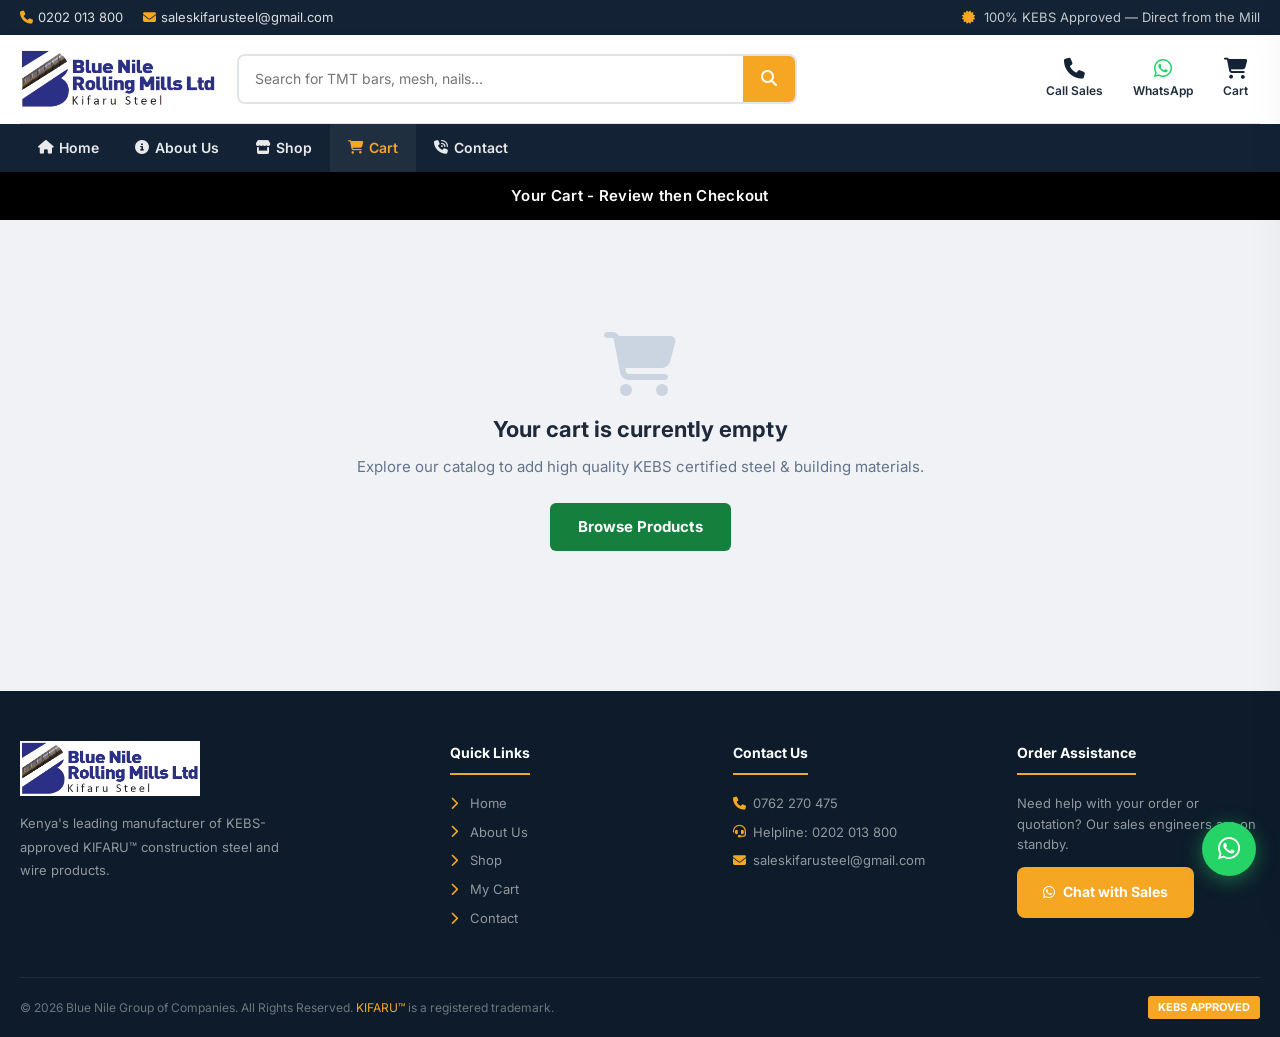
<file: cart.html>
<!DOCTYPE html>
<html lang="en">
<head>
  <!-- Google tag (gtag.js) -->
  <script async src="https://www.googletagmanager.com/gtag/js?id=G-5CG8H7CB11"></script>
  <script>
    window.dataLayer = window.dataLayer || [];
    function gtag(){dataLayer.push(arguments);}
    gtag('js', new Date());
    gtag('config', 'G-5CG8H7CB11');
  </script>
  <meta charset="UTF-8">
  <meta name="viewport" content="width=device-width, initial-scale=1.0">
  <title>Your Cart — Review then Checkout | Blue Nile Group</title>
  <link rel="icon" href="assets/logo-2.png" type="image/png">
  <link rel="stylesheet" href="https://cdnjs.cloudflare.com/ajax/libs/font-awesome/6.4.0/css/all.min.css">
  <link rel="stylesheet" href="style.css?v=1.0.6">
</head>
<body>

<!-- TOP BAR -->
<div class="top-bar">
  <div class="container">
    <div class="top-bar-left">
      <span><i class="fa-solid fa-phone"></i><a href="tel:0202013800">0202 013 800</a></span>
      <span><i class="fa-solid fa-envelope"></i><a href="mailto:saleskifarusteel@gmail.com">saleskifarusteel@gmail.com</a></span>
    </div>
    <div class="top-bar-right">
      <span><i class="fa-solid fa-certificate"></i> 100% KEBS Approved — Direct from the Mill</span>
    </div>
  </div>
</div>

<!-- HEADER -->
<header class="site-header" id="site-header">
  <div class="container">
    <div class="header-main">
      <a href="index.html" class="header-logo"><img src="assets/logo-2.png" alt="Blue Nile Group"></a>
      <div class="header-search">
        <input type="text" id="header-search-input" placeholder="Search for TMT bars, mesh, nails...">
        <button id="header-search-btn"><i class="fa-solid fa-magnifying-glass"></i></button>
      </div>
      <div class="header-actions">
        <a href="tel:0762270475" class="header-action-btn"><i class="fa-solid fa-phone"></i><span>Call Sales</span></a>
        <a href="https://wa.me/254755627028" target="_blank" class="header-action-btn"><i class="fa-brands fa-whatsapp" style="color:#25D366;"></i><span>WhatsApp</span></a>
        <button class="header-action-btn" id="cart-icon-btn" style="position:relative;">
          <i class="fa-solid fa-cart-shopping"></i><span>Cart</span>
          <span class="cart-count" style="display:none;">0</span>
        </button>
      </div>
    </div>
  </div>
  <nav class="header-nav">
    <div class="container">
      <ul class="nav-menu" id="nav-menu">
        <li><a href="index.html"><i class="fa-solid fa-house"></i> Home</a></li>
        <li><a href="index.html#about"><i class="fa-solid fa-circle-info"></i> About Us</a></li>
        <li><a href="shop.html"><i class="fa-solid fa-store"></i> Shop</a></li>
        <li><a href="cart.html" class="active"><i class="fa-solid fa-cart-shopping"></i> Cart</a></li>
        <li><a href="index.html#contact"><i class="fa-solid fa-phone-volume"></i> Contact</a></li>
      </ul>
      <button class="mobile-nav-toggle" id="mobile-nav-toggle"><i class="fa-solid fa-bars"></i></button>
    </div>
  </nav>
</header>

<!-- BLACK SUB-HEADER BAR (Screenshot 2) -->
<div class="cart-top-banner">
  Your Cart - Review then Checkout
</div>

<!-- REVIEW CART CONTENT -->
<main class="review-cart-container">
  <div id="cart-empty-view" style="display:none; text-align:center; padding:80px 20px;">
    <i class="fa-solid fa-cart-shopping" style="font-size:4rem; color:#cbd5e1; display:block; margin-bottom:16px;"></i>
    <h2 style="font-size:22px; color:#1e293b; margin-bottom:8px;">Your cart is currently empty</h2>
    <p style="color:#64748b; margin-bottom:24px;">Explore our catalog to add high quality KEBS certified steel & building materials.</p>
    <a href="shop.html" class="btn-proceed-green" style="display:inline-block; width:auto; padding:12px 28px;">Browse Products</a>
  </div>

  <div class="review-cart-grid" id="cart-main-grid">
    <!-- Left Column: Items List + FAQs -->
    <div class="cart-left-col">
      <div class="cart-items-list" id="cart-items-container">
        <!-- Rendered by JavaScript -->
      </div>

      <!-- FAQ Section (Screenshot 2) -->
      <section class="cart-faq-section">
        <h3 class="cart-faq-heading">Find some answers here</h3>
        <div class="cart-faq-list">
          <div class="cart-faq-item">
            <button class="cart-faq-question" onclick="toggleFaq(this)">
              <span>How Much Is Delivery?</span>
              <span class="faq-icon">+</span>
            </button>
            <div class="cart-faq-answer">
              Delivery costs are calculated based on your site location and total consignment weight/volume. Subsidized direct mill transport is available across all 47 counties in Kenya. Bulk orders qualify for special delivery discounts.
            </div>
          </div>

          <div class="cart-faq-item">
            <button class="cart-faq-question" onclick="toggleFaq(this)">
              <span>When Will I Get My Order Delivered?</span>
              <span class="faq-icon">+</span>
            </button>
            <div class="cart-faq-answer">
              Orders within Nairobi, Kiambu, and Machakos are typically dispatched for same-day or next-day delivery. Upcountry destinations take 24 to 48 hours following order confirmation.
            </div>
          </div>

          <div class="cart-faq-item">
            <button class="cart-faq-question" onclick="toggleFaq(this)">
              <span>What If I Ordered More Than What Is Available?</span>
              <span class="faq-icon">+</span>
            </button>
            <div class="cart-faq-answer">
              As the direct manufacturer (Blue Nile Rolling Mills Ltd), our Thika plant runs continuous rolling and drawing lines. In the rare event an item is in active production, our dispatch coordinators will advise exact batch times.
            </div>
          </div>

          <div class="cart-faq-item">
            <button class="cart-faq-question" onclick="toggleFaq(this)">
              <span>Can I Collect My Order?</span>
              <span class="faq-icon">+</span>
            </button>
            <div class="cart-faq-answer">
              Yes, Immediately after making a deposit required by the company, You can choose Factory Self-Collection at our Thika Mill at no additional Charge. Your oder will be reserved, prepared and loaded  upon arrival.
            </div>
          </div>

          <div class="cart-faq-item">
            <button class="cart-faq-question" onclick="toggleFaq(this)">
              <span>How Can I Reserve Stock?</span>
              <span class="faq-icon">+</span>
            </button>
            <div class="cart-faq-answer">
              Completing the online checkout generates an official Order Reference Number, securing stock allocation for your materials while our team prepares your dispatch.
            </div>
          </div>
        </div>
      </section>
    </div>

    <!-- Right Column: Order Summary (Screenshot 2) -->
    <aside class="order-summary-card">
      <h3>Order Summary</h3>
      <div class="summary-detail-row">
        <span class="summary-label">Reference Number:</span>
        <span class="summary-val" id="summary-ref-num">4954047LVA</span>
      </div>
      <div class="summary-detail-row">
        <span class="summary-label" id="summary-weight-label">Delivery cost for: 2 kgs</span>
        <span class="summary-val" style="font-weight:400; color:#64748b; font-size:13px;">Checkout to calculate</span>
      </div>
      <div class="summary-detail-row total-row">
        <span class="summary-label">Total Order incl. VAT</span>
        <span class="summary-val" id="summary-total-val">KES 0</span>
      </div>

      <a href="checkout.html" class="btn-proceed-green" id="btn-proceed-checkout">
        Proceed to Checkout &rarr;
      </a>
      <a href="shop.html" class="btn-proceed-green" style="margin-top:10px;">
        Update Cart / Continue Shopping
      </a>

      <p style="font-size: 12px; color: #64748b; margin-top: 15px; line-height: 1.5; text-align: center;">
        Please click on complete order, and wait for the Purchase Order Invoice confirmation to ensure we receive your order information correctly.
      </p>

      <div class="security-badge-note">
        <span class="lock-icon">&#128274;</span> Shopping Online with Blue Nile Group is Safe and Secure
      </div>

      <div class="coupon-toggle-wrap">
        <button class="coupon-toggle-btn" onclick="toggleCouponInput()">
          <span>Do you have an online coupon?</span>
          <i class="fa-solid fa-chevron-down" style="font-size:11px;"></i>
        </button>
        <div class="coupon-input-box" id="coupon-input-box">
          <input type="text" placeholder="Enter coupon code" id="coupon-code-val">
          <button type="button" onclick="applyCoupon()">Apply</button>
        </div>
      </div>
    </aside>
  </div>
</main>

<!-- FOOTER -->
<footer class="site-footer">
  <div class="container">
    <div class="footer-grid">
      <div class="footer-brand">
        <img src="assets/logo-2.png" alt="Blue Nile Group Logo">
        <p>Kenya's leading manufacturer of KEBS-approved KIFARU™ construction steel and wire products.</p>
      </div>
      <div class="footer-col">
        <h4>Quick Links</h4>
        <ul>
          <li><a href="index.html"><i class="fa-solid fa-chevron-right"></i>Home</a></li>
          <li><a href="index.html#about"><i class="fa-solid fa-chevron-right"></i>About Us</a></li>
          <li><a href="shop.html"><i class="fa-solid fa-chevron-right"></i>Shop</a></li>
          <li><a href="cart.html"><i class="fa-solid fa-chevron-right"></i>My Cart</a></li>
          <li><a href="index.html#contact"><i class="fa-solid fa-chevron-right"></i>Contact</a></li>
        </ul>
      </div>
      <div class="footer-col">
        <h4>Contact Us</h4>
        <ul>
          <li><a href="tel:0762270475"><i class="fa-solid fa-phone"></i>0762 270 475</a></li>
          <li><a href="tel:0202013800"><i class="fa-solid fa-headset"></i>Helpline: 0202 013 800</a></li>
          <li><a href="mailto:saleskifarusteel@gmail.com"><i class="fa-solid fa-envelope"></i>saleskifarusteel@gmail.com</a></li>
        </ul>
      </div>
      <div class="footer-col">
        <h4>Order Assistance</h4>
        <p style="color:rgba(255,255,255,0.55);font-size:13px;margin-bottom:12px;">Need help with your order or quotation? Our sales engineers are on standby.</p>
        <a href="https://wa.me/254755627028" target="_blank" class="btn btn-accent" style="justify-content:center;"><i class="fa-brands fa-whatsapp"></i> Chat with Sales</a>
      </div>
    </div>
    <div class="footer-bottom">
      <p>&copy; 2026 Blue Nile Group of Companies. All Rights Reserved. <a href="#">KIFARU™</a> is a registered trademark.</p>
      <span style="background:var(--accent);color:#fff;padding:3px 10px;border-radius:3px;font-size:11px;font-weight:700;">KEBS APPROVED</span>
    </div>
  </div>
</footer>

<!-- CART DRAWER -->
<div class="cart-overlay" id="cart-overlay"></div>
<aside class="cart-drawer" id="cart-drawer">
  <div class="cart-drawer-header">
    <h3><i class="fa-solid fa-cart-shopping"></i> Your Cart</h3>
    <button class="cart-close-btn" id="cart-close-btn"><i class="fa-solid fa-xmark"></i></button>
  </div>
  <div class="cart-drawer-items" id="cart-drawer-items"></div>
  <div class="cart-drawer-footer">
    <div class="cart-subtotal"><span>Subtotal</span><span id="cart-subtotal-amount">KES 0</span></div>
    <button class="cart-wa-btn" id="drawer-wa-btn" onclick="window.location.href='checkout.html'"><i class="fa-solid fa-arrow-right"></i> Proceed to Checkout</button>
    <button class="cart-view-btn" id="cart-view-btn" onclick="window.location.href='cart.html'"><i class="fa-solid fa-cart-shopping"></i> Review Cart</button>
  </div>
</aside>

<div class="wa-float">
  <a href="https://wa.me/254755627028?text=Hello%20KIFARU%20Steel!%20I%20would%20like%20to%20place%20an%20order." target="_blank"><i class="fa-brands fa-whatsapp"></i></a>
</div>

<script src="script.js?v=1.1.4"></script>
<script>
function getOrderRef() {
  let ref = sessionStorage.getItem('kifaru_order_ref');
  if (!ref) {
    const chars = '0123456789ABCDEFGHIJKLMNOPQRSTUVWXYZ';
    ref = '';
    for (let i = 0; i < 7; i++) {
      ref += chars.charAt(Math.floor(Math.random() * chars.length));
    }
    ref += 'LVA';
    sessionStorage.setItem('kifaru_order_ref', ref);
  }
  return ref;
}

function calculateEstimatedWeight(items) {
  let totalWeight = 0;
  items.forEach(item => {
    const nameLower = (item.name || '').toLowerCase();
    const varLower = (item.variant || '').toLowerCase();
    let unitWeight = 2; // default 2kg
    if (nameLower.includes('tmt') || nameLower.includes('bar') || nameLower.includes('round')) {
      if (varLower.includes('d8') || varLower.includes('6mm') || varLower.includes('8mm')) unitWeight = 4.74;
      else if (varLower.includes('d10') || varLower.includes('10mm')) unitWeight = 7.40;
      else if (varLower.includes('d12') || varLower.includes('12mm')) unitWeight = 10.65;
      else if (varLower.includes('d16') || varLower.includes('16mm')) unitWeight = 18.96;
      else if (varLower.includes('d20') || varLower.includes('20mm')) unitWeight = 29.60;
      else unitWeight = 15;
    } else if (nameLower.includes('cement')) {
      unitWeight = 50;
    } else if (nameLower.includes('mesh') || nameLower.includes('brc')) {
      unitWeight = 18;
    } else if (nameLower.includes('chain link') || nameLower.includes('wire')) {
      unitWeight = 25;
    } else if (nameLower.includes('nail')) {
      if (varLower.includes('25kg')) unitWeight = 25;
      else if (varLower.includes('50kg')) unitWeight = 50;
      else unitWeight = 1;
    } else if (nameLower.includes('tank')) {
      unitWeight = 45;
    } else if (nameLower.includes('tile')) {
      unitWeight = 15;
    }
    totalWeight += unitWeight * item.qty;
  });
  return Math.round(totalWeight) || 2;
}

function renderCartReviewPage() {
  const container = document.getElementById('cart-items-container');
  const emptyView = document.getElementById('cart-empty-view');
  const mainGrid = document.getElementById('cart-main-grid');
  const refNumEl = document.getElementById('summary-ref-num');
  const weightLabel = document.getElementById('summary-weight-label');
  const totalVal = document.getElementById('summary-total-val');
  
  if (!container) return;
  const items = Cart.get();
  
  if (refNumEl) refNumEl.textContent = getOrderRef();

  if (!items.length) {
    if (mainGrid) mainGrid.style.display = 'none';
    if (emptyView) emptyView.style.display = 'block';
    return;
  }

  if (mainGrid) mainGrid.style.display = 'grid';
  if (emptyView) emptyView.style.display = 'none';

  const total = Cart.total();
  const weight = calculateEstimatedWeight(items);

  if (weightLabel) weightLabel.textContent = `Delivery cost for: ${weight} kgs`;
  if (totalVal) totalVal.textContent = `KES ${total.toLocaleString()}`;

  container.innerHTML = items.map(item => {
    const origPrice = Math.round(item.price * 1.25);
    return `
    <div class="cart-review-card">
      <div class="cart-review-card-top">
        <img src="${item.image}" alt="${item.name}" class="cart-review-img" onerror="this.src='assets/logo-2.png'">
        <div class="cart-review-details">
          <h4 class="cart-review-title">${item.name}</h4>
          <div class="cart-review-variant">${item.variant}</div>
          <div class="cart-review-price-row">
            <span class="cart-review-price">KES ${item.price.toLocaleString()}.00</span>
            <span class="cart-review-original-price">KES ${origPrice.toLocaleString()}</span>
          </div>
        </div>
      </div>
      <div class="cart-review-controls">
        <div class="cart-stepper">
          <button type="button" onclick="Cart.updateQty('${item.key}', ${item.qty - 1})">−</button>
          <input type="number" value="${item.qty}" min="1" onchange="Cart.updateQty('${item.key}', parseInt(this.value)||1)">
          <button type="button" onclick="Cart.updateQty('${item.key}', ${item.qty + 1})">+</button>
        </div>
        <div class="cart-review-subtotal">
          <span class="cart-review-subtotal-label">Subtotal:</span>
          <span class="cart-review-subtotal-val">KES ${(item.price * item.qty).toLocaleString()}</span>
        </div>
        <button type="button" class="cart-review-delete" onclick="Cart.remove('${item.key}')" title="Remove item">
          <i class="fa-solid fa-trash-can"></i>
        </button>
      </div>
    </div>`;
  }).join('');
}

function toggleFaq(btn) {
  const item = btn.closest('.cart-faq-item');
  if (item) item.classList.toggle('open');
}

function toggleCouponInput() {
  const box = document.getElementById('coupon-input-box');
  if (box) box.classList.toggle('open');
}

function applyCoupon() {
  const input = document.getElementById('coupon-code-val');
  if (input && input.value.trim()) {
    alert('Coupon code "' + input.value.trim() + '" applied! Direct mill discount confirmed.');
  }
}

document.addEventListener('DOMContentLoaded', () => {
  renderCartReviewPage();
});
</script>
</body>
</html>
</file>
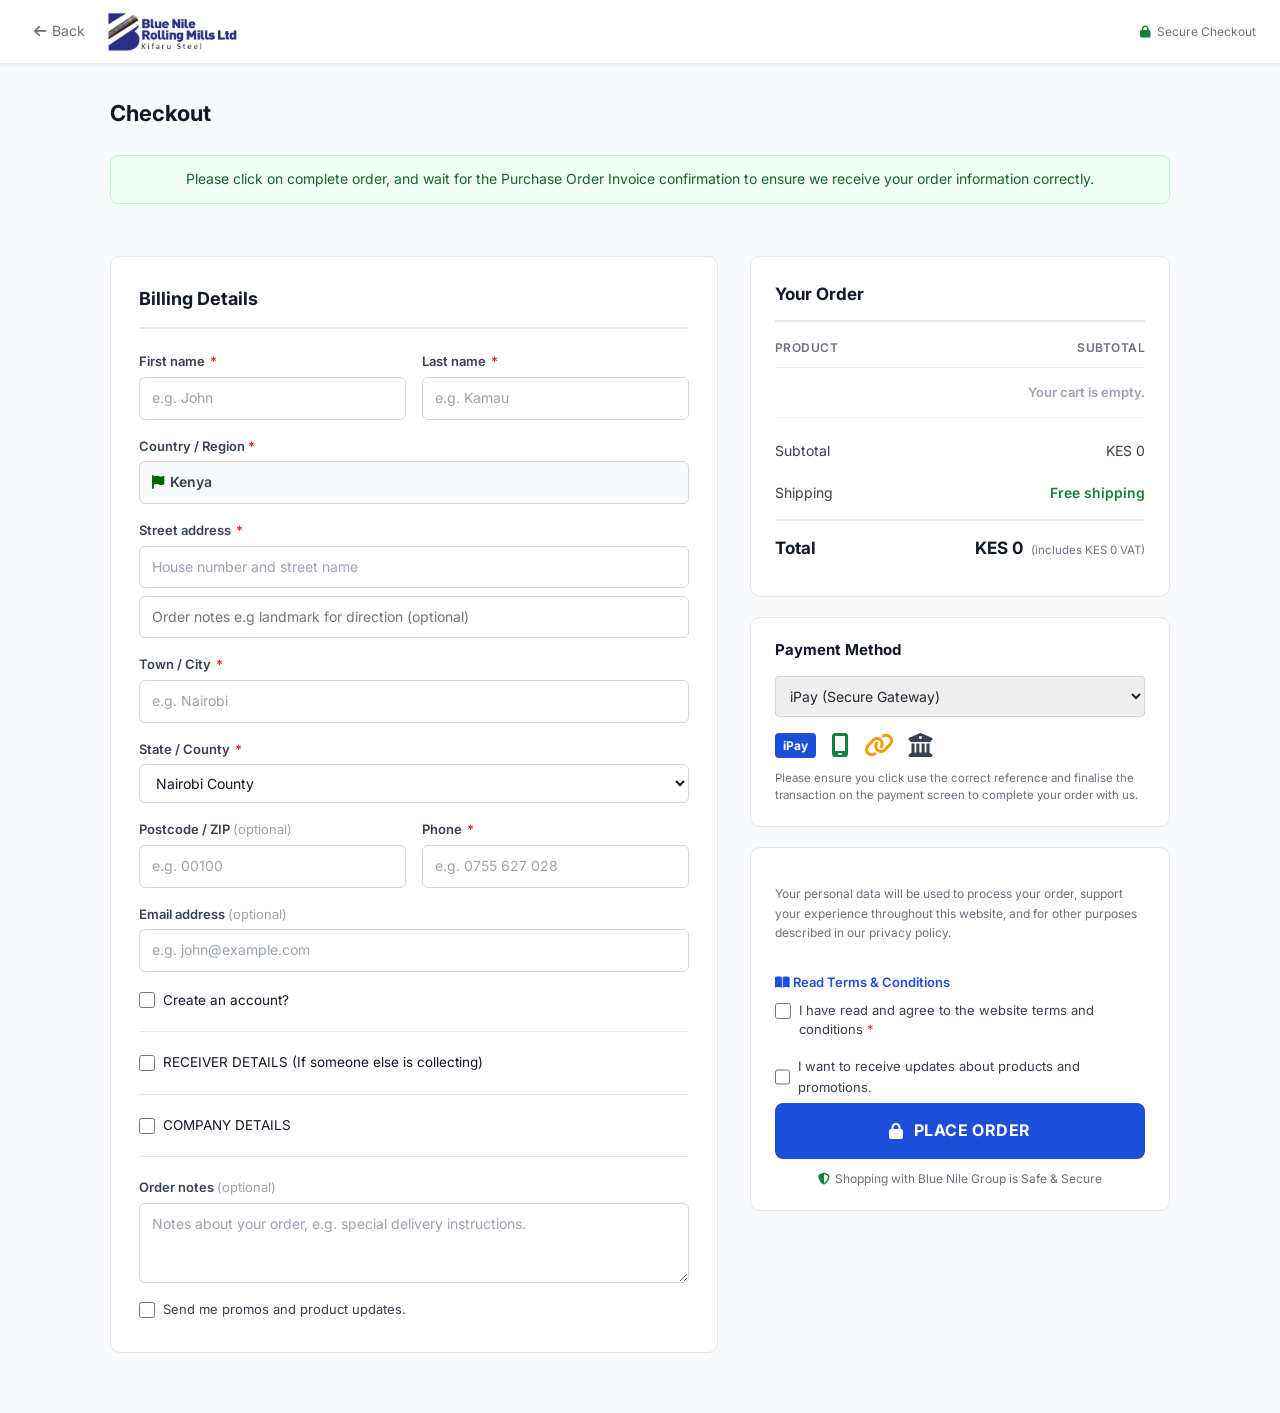
<file: checkout.html>
<!DOCTYPE html>
<html lang="en">
<head>
  <!-- Google tag (gtag.js) -->
  <script async src="https://www.googletagmanager.com/gtag/js?id=G-5CG8H7CB11"></script>
  <script>
    window.dataLayer = window.dataLayer || [];
    function gtag(){dataLayer.push(arguments);}
    gtag('js', new Date());
    gtag('config', 'G-5CG8H7CB11');
  </script>
  <meta charset="UTF-8">
  <meta name="viewport" content="width=device-width, initial-scale=1.0">
  <title>Checkout | Blue Nile Group — KIFARU™ Steel</title>
  <meta name="description" content="Secure checkout for KIFARU™ Steel and building materials.">
  <link rel="icon" href="assets/logo-2.png" type="image/png">
  <link rel="stylesheet" href="https://cdnjs.cloudflare.com/ajax/libs/font-awesome/6.4.0/css/all.min.css">
  <link rel="stylesheet" href="style.css?v=1.0.6">
</head>
<body class="checkout-page-wrap">
<style>
  .co-top-header{background:#fff;border-bottom:1px solid #e5e7eb;padding:0 24px;height:64px;display:flex;align-items:center;justify-content:space-between;position:sticky;top:0;z-index:100;box-shadow:0 1px 4px rgba(0,0,0,.06);}
  .co-logo-wrap{display:flex;align-items:center;gap:12px;}
  .co-back-btn{color:#6b7280;font-size:14px;text-decoration:none;display:flex;align-items:center;gap:6px;padding:6px 10px;border-radius:6px;transition:background .2s;}
  .co-back-btn:hover{background:#f3f4f6;}
  .co-header-logo{height:40px;}
  .co-secure-badge{font-size:12px;color:#6b7280;display:flex;align-items:center;gap:6px;}
  .co-secure-badge i{color:#15803d;}
  .co-main{max-width:1100px;margin:0 auto;padding:32px 20px 60px;}
  .co-page-title{font-size:22px;font-weight:700;color:#111827;margin-bottom:24px;}
  .co-grid{display:grid;grid-template-columns:1fr 420px;gap:32px;align-items:start;}
  @media(max-width:860px){.co-grid{grid-template-columns:1fr;}}
  .co-billing-card{background:#fff;border-radius:10px;border:1px solid #e5e7eb;padding:28px 28px 32px;}
  .co-section-heading{font-size:18px;font-weight:700;color:#111827;margin:0 0 22px;padding-bottom:14px;border-bottom:2px solid #e5e7eb;}
  .co-form-row{display:grid;grid-template-columns:1fr 1fr;gap:16px;margin-bottom:16px;}
  .co-form-row.full{grid-template-columns:1fr;}
  @media(max-width:540px){.co-form-row{grid-template-columns:1fr;}}
  .co-field{display:flex;flex-direction:column;gap:5px;}
  .co-field label{font-size:13px;font-weight:600;color:#374151;}
  .co-field label .req{color:#dc2626;margin-left:2px;}
  .co-field input,.co-field select,.co-field textarea{border:1px solid #d1d5db;border-radius:6px;padding:9px 12px;font-size:14px;color:#111827;background:#fff;outline:none;transition:border-color .2s,box-shadow .2s;width:100%;box-sizing:border-box;}
  .co-field input:focus,.co-field select:focus,.co-field textarea:focus{border-color:#1d4ed8;box-shadow:0 0 0 3px rgba(29,78,216,.1);}
  .co-field input::placeholder,.co-field textarea::placeholder{color:#9ca3af;}
  .co-country-static{border:1px solid #d1d5db;border-radius:6px;padding:9px 12px;font-size:14px;color:#374151;background:#f9fafb;font-weight:600;}
  .co-street2-input{border:1px solid #d1d5db;border-radius:6px;padding:9px 12px;font-size:14px;color:#111827;background:#fff;outline:none;width:100%;box-sizing:border-box;margin-top:8px;}
  .co-street2-input:focus{border-color:#1d4ed8;box-shadow:0 0 0 3px rgba(29,78,216,.1);}
  .co-collapsible-toggle{display:flex;align-items:center;gap:8px;cursor:pointer;margin-top:18px;font-size:13.5px;color:#111827;user-select:none;}
  .co-collapsible-toggle input[type=checkbox]{width:16px;height:16px;accent-color:#1d4ed8;cursor:pointer;}
  .co-collapsible-body{display:none;margin-top:16px;padding-top:16px;border-top:1px dashed #e5e7eb;}
  .co-collapsible-body.open{display:block;}
  .co-divider{border:none;border-top:1px solid #e5e7eb;margin:20px 0;}
  .co-promos-row{display:flex;align-items:center;gap:8px;margin-top:16px;font-size:13px;color:#374151;}
  .co-promos-row input[type=checkbox]{width:16px;height:16px;accent-color:#1d4ed8;}
  .co-right-col{position:sticky;top:80px;}
  .co-order-card{background:#fff;border-radius:10px;border:1px solid #e5e7eb;padding:24px;margin-bottom:20px;}
  .co-order-card-title{font-size:17px;font-weight:700;color:#111827;margin:0 0 16px;padding-bottom:12px;border-bottom:2px solid #e5e7eb;}
  .co-order-table{width:100%;border-collapse:collapse;}
  .co-order-table th{text-align:left;font-size:12px;font-weight:600;color:#6b7280;text-transform:uppercase;letter-spacing:.04em;padding:0 0 10px;border-bottom:1px solid #e5e7eb;}
  .co-order-table th:last-child{text-align:right;}
  .co-order-table td{padding:12px 0;border-bottom:1px solid #f3f4f6;vertical-align:top;font-size:13.5px;}
  .co-order-table td:last-child{text-align:right;font-weight:600;white-space:nowrap;}
  .co-item-name{font-weight:600;color:#111827;display:block;margin-bottom:2px;}
  .co-item-meta{font-size:12px;color:#6b7280;display:block;}
  .co-item-qty{font-size:12px;color:#374151;background:#f3f4f6;padding:2px 7px;border-radius:4px;display:inline-block;margin-top:4px;}
  .co-totals-row{display:flex;justify-content:space-between;align-items:center;padding:10px 0;font-size:14px;color:#374151;}
  .co-totals-row.grand{font-size:17px;font-weight:700;color:#111827;padding-top:14px;border-top:2px solid #e5e7eb;margin-top:4px;}
  .co-free{color:#15803d;font-weight:600;}
  .co-totals-vat{font-size:11.5px;color:#6b7280;margin-left:4px;font-weight:400;}
  .co-payment-card{background:#fff;border-radius:10px;border:1px solid #e5e7eb;padding:20px 24px 22px;margin-bottom:20px;}
  .co-payment-title{font-size:15px;font-weight:700;color:#111827;margin:0 0 14px;}
  .co-payment-option{display:flex;align-items:flex-start;gap:10px;padding:12px 14px;border:2px solid #1d4ed8;border-radius:8px;background:#eff6ff;cursor:pointer;}
  .co-payment-option input[type=radio]{margin-top:3px;accent-color:#1d4ed8;width:16px;height:16px;}
  .co-payment-option-body{flex:1;}
  .co-payment-option-name{font-weight:700;color:#1d4ed8;font-size:14px;}
  .co-payment-option-desc{font-size:12.5px;color:#374151;margin-top:4px;line-height:1.5;}
  .co-payment-option-note{font-size:11.5px;color:#6b7280;margin-top:6px;line-height:1.5;}
  .co-ipay-logo{font-size:11px;background:#1d4ed8;color:#fff;padding:2px 7px;border-radius:4px;font-weight:700;margin-bottom:4px;display:inline-block;}
  .co-privacy-notice{font-size:12px;color:#6b7280;line-height:1.6;margin:16px 0 12px;}
  .co-privacy-notice a{color:#1d4ed8;}
  .co-terms-row{display:flex;align-items:flex-start;gap:8px;font-size:13px;color:#374151;margin-bottom:10px;line-height:1.5;}
  .co-terms-row input[type=checkbox]{width:16px;height:16px;margin-top:2px;accent-color:#1d4ed8;flex-shrink:0;}
  .co-terms-row a{color:#1d4ed8;}
  .co-place-order-btn{width:100%;padding:15px;background:#1d4ed8;color:#fff;font-size:16px;font-weight:700;border:none;border-radius:8px;cursor:pointer;letter-spacing:.03em;transition:background .2s,transform .1s,box-shadow .2s;display:flex;align-items:center;justify-content:center;gap:10px;margin-top:6px;}
  .co-place-order-btn:hover{background:#1e40af;box-shadow:0 4px 18px rgba(29,78,216,.35);transform:translateY(-1px);}
  .co-place-order-btn:active{transform:translateY(0);}
  .co-secure-note{text-align:center;font-size:12px;color:#6b7280;margin-top:10px;display:flex;align-items:center;justify-content:center;gap:5px;}
  .co-secure-note i{color:#15803d;}
  #co-success-view{display:none;}
  .co-success-wrap{max-width:700px;margin:40px auto;padding:0 20px 60px;}
  .co-success-banner{background:linear-gradient(135deg,#15803d,#16a34a);border-radius:12px;color:#fff;padding:32px 28px;text-align:center;margin-bottom:28px;}
  .co-success-banner i{font-size:48px;margin-bottom:12px;}
  .co-success-banner h2{font-size:24px;margin:0 0 8px;font-weight:700;}
  .co-success-banner p{font-size:15px;opacity:.9;margin:0;}
  .co-pay-instructions{background:#fff;border-radius:10px;border:1px solid #e5e7eb;padding:24px 28px;margin-bottom:24px;}
  .co-pay-instructions h3{font-size:16px;font-weight:700;color:#111827;margin:0 0 16px;}
  .co-pay-step{display:flex;align-items:flex-start;gap:12px;padding:10px 0;border-bottom:1px solid #f3f4f6;font-size:14px;color:#374151;}
  .co-pay-step:last-child{border-bottom:none;}
  .co-pay-step-num{width:26px;height:26px;border-radius:50%;background:#1d4ed8;color:#fff;font-weight:700;font-size:13px;display:flex;align-items:center;justify-content:center;flex-shrink:0;}
  .co-receipt{background:#fff;border-radius:10px;border:1px solid #e5e7eb;overflow:hidden;margin-bottom:24px;}
  .co-receipt-header{background:#f8fafc;padding:16px 24px;border-bottom:1px solid #e5e7eb;}
  .co-receipt-header h3{margin:0;font-size:15px;font-weight:700;color:#111827;}
  .co-receipt-body{padding:20px 24px;}
  .co-receipt-row{display:flex;justify-content:space-between;padding:7px 0;font-size:13.5px;color:#374151;border-bottom:1px solid #f3f4f6;}
  .co-receipt-row:last-child{border-bottom:none;}
  .co-receipt-row.total{font-weight:700;color:#111827;font-size:15px;padding-top:12px;}
  .co-receipt-items table{width:100%;border-collapse:collapse;font-size:13px;}
  .co-receipt-items th{text-align:left;font-size:11px;font-weight:700;color:#6b7280;text-transform:uppercase;padding:8px 0;border-bottom:1px solid #e5e7eb;}
  .co-receipt-items td{padding:8px 0;border-bottom:1px solid #f9fafb;vertical-align:top;}
  .co-receipt-items td:last-child,.co-receipt-items th:last-child{text-align:right;}
  .co-success-actions{display:flex;gap:12px;flex-wrap:wrap;}
  .co-success-actions a,.co-success-actions button{flex:1;min-width:160px;padding:13px;border-radius:8px;font-size:14px;font-weight:600;text-align:center;text-decoration:none;cursor:pointer;border:none;display:flex;align-items:center;justify-content:center;gap:8px;transition:opacity .2s;}
  .co-btn-wa{background:#25D366;color:#fff;}
  .co-btn-shop{background:#f3f4f6;color:#374151;}
  .co-btn-wa:hover,.co-btn-shop:hover{opacity:.9;}
  @media(max-width:860px){.co-grid{grid-template-columns:1fr;}.co-right-col{position:static !important;order:0 !important;margin-top:20px;}}
</style>

<!-- TOP HEADER -->
<header class="co-top-header">
  <div class="co-logo-wrap">
    <a href="cart.html" class="co-back-btn" id="co-back-btn" title="Back to Cart">
      <i class="fa-solid fa-arrow-left"></i> Back
    </a>
    <a href="index.html">
      <img src="assets/logo-2.png" alt="Blue Nile Group" class="co-header-logo">
    </a>
  </div>
  <div class="co-secure-badge">
    <i class="fa-solid fa-lock"></i> Secure Checkout
  </div>
</header>

<!-- CHECKOUT FORM VIEW -->
<div id="co-checkout-view">
  <main class="co-main">
    <h1 class="co-page-title">Checkout</h1>
    <div class="co-grid">

      <!-- INFO BANNER -->
      <div style="grid-column: 1 / -1; background-color: #f0fdf4; border: 1px solid #bbf7d0; color: #166534; padding: 12px 16px; border-radius: 8px; margin-bottom: 20px; font-size: 14px; text-align: center;">
        Please click on complete order, and wait for the Purchase Order Invoice confirmation to ensure we receive your order information correctly.
      </div>

      <!-- LEFT: BILLING DETAILS -->
      <div class="co-billing-card">
        <h2 class="co-section-heading">Billing Details</h2>
        <form id="co-billing-form" onsubmit="return false;">

          <div class="co-form-row">
            <div class="co-field">
              <label for="co-first-name">First name <span class="req">*</span></label>
              <input type="text" id="co-first-name" placeholder="e.g. John" required>
            </div>
            <div class="co-field">
              <label for="co-last-name">Last name <span class="req">*</span></label>
              <input type="text" id="co-last-name" placeholder="e.g. Kamau" required>
            </div>
          </div>

          <div style="margin-bottom:16px;">
            <label style="font-size:13px;font-weight:600;color:#374151;display:block;margin-bottom:5px;">Country / Region <span style="color:#dc2626;">*</span></label>
            <div class="co-country-static"><i class="fa-solid fa-flag" style="color:#006600;margin-right:6px;"></i>Kenya</div>
          </div>

          <div style="margin-bottom:16px;">
            <div class="co-field">
              <label for="co-street">Street address <span class="req">*</span></label>
              <input type="text" id="co-street" placeholder="House number and street name" required>
            </div>
            <input type="text" id="co-street2" class="co-street2-input" placeholder="Order notes e.g landmark for direction (optional)">
          </div>

          <div class="co-form-row full">
            <div class="co-field">
              <label for="co-city">Town / City <span class="req">*</span></label>
              <input type="text" id="co-city" placeholder="e.g. Nairobi" required>
            </div>
          </div>

          <div class="co-form-row full">
            <div class="co-field">
              <label for="co-county">State / County <span class="req">*</span></label>
              <select id="co-county" required>
                <option value="">Select an option&hellip;</option>
                <option>Baringo</option><option>Bomet</option><option>Bungoma</option>
                <option>Busia</option><option>Elgeyo-Marakwet</option><option>Embu</option>
                <option>Garissa</option><option>Homa Bay</option><option>Isiolo</option>
                <option>Kajiado</option><option>Kakamega</option><option>Kericho</option>
                <option>Kiambu</option><option>Kilifi</option><option>Kirinyaga</option>
                <option>Kisii</option><option>Kisumu</option><option>Kitui</option>
                <option>Kwale</option><option>Laikipia</option><option>Lamu</option>
                <option>Machakos</option><option>Makueni</option><option>Mandera</option>
                <option>Marsabit</option><option>Meru</option><option>Migori</option>
                <option>Mombasa</option><option>Murang'a</option><option selected>Nairobi County</option>
                <option>Nakuru</option><option>Nandi</option><option>Narok</option>
                <option>Nyamira</option><option>Nyandarua</option><option>Nyeri</option>
                <option>Samburu</option><option>Siaya</option><option>Taita-Taveta</option>
                <option>Tana River</option><option>Tharaka-Nithi</option><option>Trans Nzoia</option>
                <option>Turkana</option><option>Uasin Gishu</option><option>Vihiga</option>
                <option>Wajir</option><option>West Pokot</option>
              </select>
            </div>
          </div>

          <div class="co-form-row">
            <div class="co-field">
              <label for="co-postcode">Postcode / ZIP <span style="font-weight:400;color:#9ca3af;">(optional)</span></label>
              <input type="text" id="co-postcode" placeholder="e.g. 00100">
            </div>
            <div class="co-field">
              <label for="co-phone">Phone <span class="req">*</span></label>
              <input type="tel" id="co-phone" placeholder="e.g. 0755 627 028" required>
            </div>
          </div>

          <div class="co-form-row full">
            <div class="co-field">
              <label for="co-email">Email address <span style="font-weight:400;color:#9ca3af;">(optional)</span></label>
              <input type="email" id="co-email" placeholder="e.g. john@example.com">
            </div>
          </div>

          <!-- Create account toggle -->
          <label class="co-collapsible-toggle" for="co-create-account-chk">
            <input type="checkbox" id="co-create-account-chk" onchange="toggleCoSection('co-create-account-body',this)">
            Create an account?
          </label>
          <div class="co-collapsible-body" id="co-create-account-body">
            <div class="co-field">
              <label for="co-password">Create account password <span class="req">*</span></label>
              <input type="password" id="co-password" placeholder="Choose a password">
            </div>
          </div>

          <hr class="co-divider">

          <!-- RECEIVER DETAILS toggle -->
          <label class="co-collapsible-toggle" for="co-receiver-chk">
            <input type="checkbox" id="co-receiver-chk" onchange="toggleCoSection('co-receiver-body',this)">
            RECEIVER DETAILS (If someone else is collecting)
          </label>
          <div class="co-collapsible-body" id="co-receiver-body">
            <div class="co-form-row">
              <div class="co-field">
                <label for="co-recv-first">First name <span class="req">*</span></label>
                <input type="text" id="co-recv-first" placeholder="e.g. Jane">
              </div>
              <div class="co-field">
                <label for="co-recv-last">Last name <span class="req">*</span></label>
                <input type="text" id="co-recv-last" placeholder="e.g. Wanjiru">
              </div>
            </div>
            <div class="co-form-row" style="margin-top:16px;">
              <div class="co-field">
                <label for="co-recv-phone">Active phone number <span class="req">*</span></label>
                <input type="text" id="co-recv-phone" placeholder="e.g. 0712345678">
              </div>
              <div class="co-field">
                <label for="co-recv-alt-phone">Alternative number <span style="font-weight:400;color:#9ca3af;">(optional)</span></label>
                <input type="text" id="co-recv-alt-phone" placeholder="e.g. 0722345678">
              </div>
            </div>
            <div class="co-form-row full" style="margin-top:16px;">
              <div class="co-field">
                <label for="co-recv-county">County &amp; Subcounty <span class="req">*</span></label>
                <input type="text" id="co-recv-county" placeholder="e.g. Nairobi, Westlands">
              </div>
            </div>
          </div>

          <hr class="co-divider">

          <!-- COMPANY DETAILS toggle -->
          <label class="co-collapsible-toggle" for="co-company-chk">
            <input type="checkbox" id="co-company-chk" onchange="toggleCoSection('co-company-body',this)">
            COMPANY DETAILS
          </label>
          <div class="co-collapsible-body" id="co-company-body">
            <div class="co-form-row">
              <div class="co-field">
                <label for="co-comp-first">First name <span class="req">*</span></label>
                <input type="text" id="co-comp-first" placeholder="e.g. John">
              </div>
              <div class="co-field">
                <label for="co-comp-last">Last name <span class="req">*</span></label>
                <input type="text" id="co-comp-last" placeholder="e.g. Kamau">
              </div>
            </div>
            <div class="co-form-row full" style="margin-top:16px;">
              <div class="co-field">
                <label for="co-comp-name">Company name <span class="req">*</span></label>
                <input type="text" id="co-comp-name" placeholder="e.g. Apex Contractors Ltd">
              </div>
            </div>
            <div class="co-form-row" style="margin-top:16px;">
              <div class="co-field">
                <label for="co-comp-phone">Company phone number <span style="font-weight:400;color:#9ca3af;">(optional)</span></label>
                <input type="tel" id="co-comp-phone" placeholder="e.g. 0712 345 678">
              </div>
              <div class="co-field">
                <label for="co-comp-email">Company email address <span style="font-weight:400;color:#9ca3af;">(optional)</span></label>
                <input type="email" id="co-comp-email" placeholder="e.g. info@company.com">
              </div>
            </div>
            <div class="co-form-row full" style="margin-top:16px;">
              <div class="co-field">
                <label for="co-comp-county">County &amp; Subcounty <span class="req">*</span></label>
                <input type="text" id="co-comp-county" placeholder="e.g. Mombasa, Nyali">
              </div>
            </div>
            <div class="co-form-row full" style="margin-top:16px;">
              <div class="co-field">
                <label for="co-comp-postcode">Postcode / ZIP <span style="font-weight:400;color:#9ca3af;">(optional)</span></label>
                <input type="text" id="co-comp-postcode" placeholder="e.g. 80100">
              </div>
            </div>
            <div class="co-form-row full" style="margin-top:16px;">
              <div class="co-field">
                <label for="co-comp-notes">Order notes (landmark/direction)</label>
                <input type="text" id="co-comp-notes" placeholder="e.g. Next to the main highway">
              </div>
            </div>
          </div>

          <hr class="co-divider">

          <!-- Order Notes -->
          <div class="co-field">
            <label for="co-order-notes">Order notes <span style="font-weight:400;color:#9ca3af;">(optional)</span></label>
            <textarea id="co-order-notes" style="min-height:80px;resize:vertical;" placeholder="Notes about your order, e.g. special delivery instructions."></textarea>
          </div>

          <!-- Promos -->
          <label class="co-promos-row">
            <input type="checkbox" id="co-promos-chk">
            Send me promos and product updates.
          </label>

        </form>
      </div>

      <!-- RIGHT: ORDER SUMMARY + PAYMENT -->
      <div class="co-right-col">

        <div class="co-order-card">
          <h2 class="co-order-card-title">Your Order</h2>
          <table class="co-order-table">
            <thead>
              <tr>
                <th>Product</th>
                <th style="text-align:right;">Subtotal</th>
              </tr>
            </thead>
            <tbody id="co-order-items-body"></tbody>
          </table>
          <div style="margin-top:12px;">
            <div class="co-totals-row">
              <span>Subtotal</span>
              <span id="co-subtotal-val">KES 0</span>
            </div>
            <div class="co-totals-row">
              <span>Shipping</span>
              <span class="co-free">Free shipping</span>
            </div>
            <div class="co-totals-row grand">
              <span>Total</span>
              <span>
                <span id="co-total-val">KES 0</span>
                <span class="co-totals-vat" id="co-vat-note"></span>
              </span>
            </div>
          </div>
        </div>

        <div class="co-payment-card">
          <h3 class="co-payment-title">Payment Method</h3>
          <div style="display:flex; flex-direction:column; gap:10px; margin-bottom:16px;">
            <select id="co-payment-method" style="width:100%; padding:10px; border:1px solid #d1d5db; border-radius:4px; font-size:14px; color:#1f2937;" onchange="updatePaymentIcons()">
              <option value="iPay">iPay (Secure Gateway)</option>
              <option value="M-Pesa">Safaricom M-Pesa</option>
              <option value="Airtel Money">Airtel Money</option>
              <option value="Pesalink">Pesalink</option>
              <option value="Bank Transfer">Bank Transfer</option>
            </select>
          </div>
          <div id="co-payment-icons" style="display:flex; gap:15px; font-size:24px; color:#374151; margin-bottom:12px; align-items:center;">
            <span style="background:#1d4ed8; color:#fff; padding:3px 8px; border-radius:4px; font-weight:bold; font-size:12px;">iPay</span>
            <i class="fa-solid fa-mobile-screen" style="color:#15803d;" title="M-Pesa / Airtel Money"></i>
            <i class="fa-solid fa-link" style="color:#f59e0b;" title="Pesalink"></i>
            <i class="fa-solid fa-building-columns" title="Bank Transfer"></i>
          </div>
          <div class="co-payment-option-note">Please ensure you click use the correct reference and finalise the transaction on the payment screen to complete your order with us.</div>
        </div>

        <div class="co-payment-card">
          <p class="co-privacy-notice">
            Your personal data will be used to process your order, support your experience throughout this website, and for other purposes described in our privacy policy.
          </p>
          
          <!-- TERMS & CONDITIONS COLLAPSIBLE -->
          <label class="co-collapsible-toggle" for="co-terms-view-chk" style="font-size:13px; margin-bottom:8px; display:inline-block; font-weight:600; color:#1d4ed8; cursor:pointer;">
            <input type="checkbox" id="co-terms-view-chk" onchange="toggleCoSection('co-terms-body',this)" style="display:none;">
            <i class="fa-solid fa-book-open"></i> Read Terms &amp; Conditions
          </label>
          <div class="co-collapsible-body" id="co-terms-body" style="background:#f9fafb; border:1px solid #e5e7eb; padding:12px; border-radius:4px; margin-bottom:16px; font-size:12px; color:#4b5563; max-height:250px; overflow-y:auto;">
            <h4 style="margin-top:0; color:#1f2937;">TERMS &amp; CONDITIONS</h4>
            <p style="font-weight:bold; margin-bottom:10px;">For Purchase Orders / Quotations – Blue Nile Rolling Mills Limited</p>
            <p><strong>1. Quotation Validity:</strong> All quotations issued by Blue Nile Rolling Mills Limited shall remain valid for the period stated on the quotation. Prices and availability are subject to change after the expiry of the validity period.</p>
            <p><strong>2. Order Confirmation:</strong> A purchase order shall only be considered confirmed upon written acceptance by Blue Nile Rolling Mills Limited and agreement on the applicable price, quantity, specifications and delivery arrangements.</p>
            <p><strong>3. Prices &amp; Taxes:</strong> Prices shall be as stated in the quotation or proforma invoice. Unless expressly indicated as inclusive, applicable VAT and other statutory charges shall be added in accordance with Kenyan law.</p>
            <p><strong>4. Product Specifications:</strong> All steel products shall be supplied according to the agreed grade, size, quantity and specifications stated in the purchase order or quotation.</p>
            <p><strong>5. Quality &amp; Standards:</strong> Blue Nile Rolling Mills Limited shall supply products meeting the applicable Kenyan standards and the specifications agreed with the purchaser. Relevant quality certificates may be provided where applicable and requested.</p>
            <p><strong>6. Payment Terms:</strong> Payment shall be made according to the terms stated in the quotation, proforma invoice or purchase order. Where an advance payment is required, production, allocation or dispatch may be subject to receipt of the agreed deposit.</p>
            <p><strong>7. Delivery:</strong> Delivery shall be made to the agreed destination and within the agreed delivery period, subject to stock availability, production schedules and transport arrangements.</p>
            <p><strong>8. Transport &amp; Off-Loading:</strong> Unless otherwise specified, transportation, loading, off-loading and related charges shall be borne by the party identified in the quotation or purchase order.</p>
            <p><strong>9. Inspection &amp; Acceptance:</strong> The purchaser shall inspect the goods upon delivery and verify quantities, sizes and visible condition. Any discrepancy or visible damage should be reported promptly to Blue Nile Rolling Mills Limited.</p>
            <p><strong>10. Shortages, Damage &amp; Non-Conforming Goods:</strong> Where a verified shortage, damage or material deviation from the agreed specification occurs, Blue Nile Rolling Mills Limited shall, where applicable, arrange an appropriate remedy such as replacement, adjustment or credit.</p>
            <p><strong>11. Changes &amp; Cancellation:</strong> Any change or cancellation of a confirmed order must be agreed in writing. Where materials have already been produced, reserved or dispatched specifically for the order, reasonable costs incurred may be charged to the purchaser.</p>
            <p><strong>12. Documentation:</strong> The supplier shall provide applicable commercial documents, including invoices and delivery notes, together with relevant tax documentation and product certificates where applicable.</p>
            <p><strong>13. Payment Default:</strong> Where payment is not made within the agreed period, Blue Nile Rolling Mills Limited reserves the right to suspend delivery or further processing of the order until the outstanding amount is settled.</p>
            <p><strong>14. Risk &amp; Title:</strong> Responsibility for the goods and transfer of ownership shall be governed by the payment and delivery terms stated in the applicable quotation, purchase order or invoice.</p>
            <p><strong>15. Force Majeure:</strong> Neither party shall be liable for delays caused by circumstances beyond its reasonable control, including strikes, natural disasters, government restrictions, transport disruptions, shortages of raw materials or other unforeseen events.</p>
            <p><strong>16. Dispute Resolution:</strong> Any dispute shall first be addressed through good-faith negotiations between the parties. If the matter cannot be resolved amicably, it shall be dealt with in accordance with the applicable laws of Kenya.</p>
            <p><strong>17. Compliance with Kenyan Law:</strong> Both parties shall comply with all applicable Kenyan laws, taxation requirements, statutory requirements and relevant product standards.</p>
            <p><strong>18. Acceptance of Terms:</strong> Acceptance of the quotation, issuance of a purchase order, payment of a deposit, or acceptance of delivery shall constitute acceptance of these Terms &amp; Conditions, unless otherwise agreed in writing.</p>
          </div>

          <label class="co-terms-row">
            <input type="checkbox" id="co-terms-chk">
            <span>I have read and agree to the website terms and conditions <span style="color:#dc2626;">*</span></span>
          </label>
          <label class="co-promos-row">
            <input type="checkbox" id="co-updates-chk">
            <span>I want to receive updates about products and promotions.</span>
          </label>
          <button class="co-place-order-btn" id="co-place-order-btn" onclick="placeCoOrder()">
            <i class="fa-solid fa-lock"></i> PLACE ORDER
          </button>
          <div class="co-secure-note">
            <i class="fa-solid fa-shield-halved"></i> Shopping with Blue Nile Group is Safe &amp; Secure
          </div>
        </div>

      </div>
    </div>
  </main>
</div>

<!-- ORDER SUCCESS VIEW -->
<div id="co-success-view">
  <div class="co-success-wrap">
    <div class="co-success-banner">
      <i class="fa-solid fa-circle-check"></i>
      <h2>Order Reserved &mdash; Thank You!</h2>
      <p id="co-success-greeting">Your order has been received and stock is being allocated.</p>
    </div>
    <div class="co-receipt">
      <div class="co-receipt-header">
        <h3><i class="fa-solid fa-file-invoice" style="margin-right:6px;color:#1d4ed8;"></i> Order Ref: <span id="co-receipt-ref">&mdash;</span></h3>
      </div>
      <div class="co-receipt-body">
        <div class="co-receipt-row"><span>Date / Time</span><span id="co-receipt-date">&mdash;</span></div>
        <div class="co-receipt-row"><span>Customer</span><span id="co-receipt-customer">&mdash;</span></div>
        <div class="co-receipt-row"><span>Delivery Address</span><span id="co-receipt-delivery">&mdash;</span></div>
        <div class="co-receipt-row"><span>Payment Method</span><span>iPay (Mobile Money / Card)</span></div>
        <div style="margin-top:14px;" class="co-receipt-items">
          <table>
            <thead><tr><th>Item</th><th>Qty</th><th>Unit</th><th>Subtotal</th></tr></thead>
            <tbody id="co-receipt-items-body"></tbody>
          </table>
        </div>
        <div class="co-receipt-row" style="margin-top:10px;"><span>Subtotal (excl. VAT)</span><span id="co-receipt-subtotal">&mdash;</span></div>
        <div class="co-receipt-row"><span>VAT (16%)</span><span id="co-receipt-vat">&mdash;</span></div>
        <div class="co-receipt-row total"><span>TOTAL</span><span id="co-receipt-total">&mdash;</span></div>
      </div>
    </div>

    <!-- DELIVERY TIME NOTICE -->
    <div style="background:#fffbe0; border:2px solid #f59e0b; color:#92400e; padding:14px 18px; border-radius:10px; margin-top:20px; margin-bottom:20px; text-align:center; font-size:15px; font-weight:800; box-shadow:0 3px 10px rgba(245,158,11,0.18); line-height:1.5;">
      <i class="fa-solid fa-truck-fast" style="color:#d97706; margin-right:8px; font-size:18px;"></i>
      <span style="color:#b45309; text-transform:uppercase; letter-spacing:0.5px;">NB:</span> Immediately after payments delivery takes 24 &ndash; 72 working hours.
    </div>

    <div class="co-success-actions">
      <a href="#" id="co-wa-btn" class="co-btn-wa" target="_blank">
        <i class="fa-brands fa-whatsapp"></i> Confirm via WhatsApp
      </a>
      <a href="shop.html" class="co-btn-shop">
        <i class="fa-solid fa-store"></i> Continue Shopping
      </a>
    </div>
  </div>
</div>

<script src="script.js?v=1.1.2"></script>
<script>
  var WHATSAPP_PHONE = '254755627028';

  function getCoOrderRef() {
    var ref = sessionStorage.getItem('kifaru_order_ref');
    if (!ref) {
      var chars = '0123456789ABCDEFGHIJKLMNOPQRSTUVWXYZ';
      ref = '';
      for (var i = 0; i < 7; i++) ref += chars.charAt(Math.floor(Math.random() * chars.length));
      ref += 'LVA';
      sessionStorage.setItem('kifaru_order_ref', ref);
    }
    return ref;
  }

  function calcVAT(total) { return Math.round(total - total / 1.16); }

  function toggleCoSection(id, chk) {
    var el = document.getElementById(id);
    if (el) el.classList.toggle('open', chk.checked);
  }

  function renderCoOrderSummary() {
    var items = Cart.get();
    var tbody = document.getElementById('co-order-items-body');
    var subtotalEl = document.getElementById('co-subtotal-val');
    var totalEl = document.getElementById('co-total-val');
    var vatNote = document.getElementById('co-vat-note');
    if (!tbody) return;
    var total = Cart.total();
    var vat = calcVAT(total);
    if (items.length === 0) {
      tbody.innerHTML = '<tr><td colspan="2" style="color:#9ca3af;font-size:13px;padding:14px 0;">Your cart is empty.</td></tr>';
    } else {
      tbody.innerHTML = items.map(function(item) {
        return '<tr><td><span class="co-item-name">' + item.name + '</span><span class="co-item-meta">' + item.variant + '</span><span class="co-item-qty">&times; ' + item.qty + '</span></td><td>KES ' + (item.price * item.qty).toLocaleString() + '</td></tr>';
      }).join('');
    }
    if (subtotalEl) subtotalEl.textContent = 'KES ' + total.toLocaleString();
    if (totalEl) totalEl.textContent = 'KES ' + total.toLocaleString();
    if (vatNote) vatNote.textContent = '(includes KES ' + vat.toLocaleString() + ' VAT)';
  }

  function placeCoOrder() {
    var fName    = document.getElementById('co-first-name').value.trim();
    var lName    = document.getElementById('co-last-name').value.trim();
    var street   = document.getElementById('co-street').value.trim();
    var street2  = document.getElementById('co-street2').value.trim();
    var city     = document.getElementById('co-city').value.trim();
    var county   = document.getElementById('co-county').value.trim();
    var postcode = document.getElementById('co-postcode').value.trim();
    var phone    = document.getElementById('co-phone').value.trim();
    var email    = document.getElementById('co-email').value.trim();
    var notes    = document.getElementById('co-order-notes').value.trim();
    var termsChk = document.getElementById('co-terms-chk');

    var recvChk  = document.getElementById('co-receiver-chk').checked;
    var recvFirst = document.getElementById('co-recv-first').value.trim();
    var recvLast  = document.getElementById('co-recv-last').value.trim();
    var recvPhone = document.getElementById('co-recv-phone').value.trim();
    var recvAlt   = document.getElementById('co-recv-alt-phone').value.trim();
    var recvCty   = document.getElementById('co-recv-county').value.trim();

    var compChk   = document.getElementById('co-company-chk').checked;
    var compFirst = document.getElementById('co-comp-first').value.trim();
    var compLast  = document.getElementById('co-comp-last').value.trim();
    var compName  = document.getElementById('co-comp-name').value.trim();
    var compPhone = document.getElementById('co-comp-phone') ? document.getElementById('co-comp-phone').value.trim() : '';
    var compEmail = document.getElementById('co-comp-email') ? document.getElementById('co-comp-email').value.trim() : '';
    var compCty   = document.getElementById('co-comp-county').value.trim();
    var compZip   = document.getElementById('co-comp-postcode').value.trim();
    var compNotes = document.getElementById('co-comp-notes').value.trim();

    if (!fName || !lName) { alert('Please enter your first and last name.'); return; }
    if (!street) { alert('Please enter your street address.'); return; }
    if (!city) { alert('Please enter your town / city.'); return; }
    if (!county) { alert('Please select your county.'); return; }
    if (!phone) { alert('Please enter your phone number.'); return; }
    if (email && email.indexOf('@') < 0) { alert('Please enter a valid email address.'); return; }
    if (!termsChk.checked) { alert('Please read and agree to the terms and conditions to proceed.'); return; }

    if (recvChk && (!recvFirst || !recvLast || !recvPhone || !recvCty)) {
      alert('Please fill all required Receiver Details.'); return;
    }
    if (compChk && (!compFirst || !compLast || !compName || !compCty)) {
      alert('Please fill all required Company Details.'); return;
    }

    var items = Cart.get();
    if (!items.length) { alert('Your cart is empty.'); return; }

    var ref = getCoOrderRef();
    var total = Cart.total();
    var vat = calcVAT(total);
    var subtotalExcl = total - vat;
    var fullAddress = street + (street2 ? ' (Notes: ' + street2 + ')' : '') + ', ' + city + ', ' + county + (postcode ? ' ' + postcode : '') + ', Kenya';
    var dateStr = new Date().toLocaleDateString('en-GB', {day:'numeric',month:'short',year:'numeric',hour:'2-digit',minute:'2-digit'});

    var msg = '*NEW ORDER — BLUE NILE GROUP*\n====================================\n';
    msg += '*Order Ref:* #' + ref + '\n';
    msg += '*Date:* ' + dateStr + '\n\n';
    msg += '*BILLING DETAILS:*\n';
    msg += '• *Name:* ' + fName + ' ' + lName + '\n';
    msg += '• *Phone:* ' + phone + '\n';
    if (email) msg += '• *Email:* ' + email + '\n';
    msg += '• *Address:* ' + fullAddress + '\n';
    if (notes) msg += '• *Notes:* ' + notes + '\n';

    if (recvChk) {
      msg += '\n*RECEIVER DETAILS:*\n';
      msg += '• *Name:* ' + recvFirst + ' ' + recvLast + '\n';
      msg += '• *Phone:* ' + recvPhone + (recvAlt ? ' (Alt: ' + recvAlt + ')' : '') + '\n';
      msg += '• *Location:* ' + recvCty + '\n';
    }

    if (compChk) {
      msg += '\n*COMPANY DETAILS:*\n';
      msg += '• *Name:* ' + compFirst + ' ' + compLast + '\n';
      msg += '• *Company:* ' + compName + '\n';
      if (compPhone) msg += '• *Company Phone:* ' + compPhone + '\n';
      if (compEmail) msg += '• *Company Email:* ' + compEmail + '\n';
      msg += '• *Location:* ' + compCty + (compZip ? ' (' + compZip + ')' : '') + '\n';
      if (compNotes) msg += '• *Notes:* ' + compNotes + '\n';
    }
    msg += '\n*ORDER ITEMS:*\n';
    items.forEach(function(item, i) {
      msg += (i+1) + '. *' + item.name + '* — ' + item.variant + ' x' + item.qty + ' = KES ' + (item.price * item.qty).toLocaleString() + '\n';
    });
    msg += '\n*Subtotal (excl. VAT):* KES ' + subtotalExcl.toLocaleString() + '\n';
    msg += '*VAT (16%):* KES ' + vat.toLocaleString() + '\n';
    var paymentMethod = document.getElementById('co-payment-method').value;
    msg += '*TOTAL:* KES ' + total.toLocaleString() + '\n';
    msg += '*Payment:* ' + paymentMethod + '\n';
    msg += '====================================\nI confirm this order. Please confirm dispatch & payment.';

    var waUrl = 'https://wa.me/' + WHATSAPP_PHONE + '?text=' + encodeURIComponent(msg);

    var orderSnap = {
      ref: ref, fName: fName, lName: lName, company: compName || '',
      phone: phone, email: email, address: fullAddress,
      city: city, county: county, notes: notes,
      total: total, vat: vat, subtotalExcl: subtotalExcl,
      items: items.slice(), waUrl: waUrl, dateFormatted: dateStr
    };
    sessionStorage.setItem('kifaru_last_order', JSON.stringify(orderSnap));
    showCoSuccessView(orderSnap);
    sessionStorage.removeItem('kifaru_order_ref');
    Cart.save([]);
  }

  function showCoSuccessView(order) {
    document.getElementById('co-checkout-view').style.display = 'none';
    document.getElementById('co-success-view').style.display = 'block';
    var backBtn = document.getElementById('co-back-btn');
    if (backBtn) backBtn.href = 'shop.html';

    document.getElementById('co-success-greeting').textContent = 'Hi ' + order.fName + ' ' + order.lName + ', your order #' + order.ref + ' has been received!';
    var refDisp = document.getElementById('co-pay-ref-display');
    if (refDisp) refDisp.textContent = order.ref;
    var amtDisp = document.getElementById('co-pay-amount-display');
    if (amtDisp) amtDisp.textContent = 'KES ' + order.total.toLocaleString();
    document.getElementById('co-receipt-ref').textContent = '#' + order.ref;
    document.getElementById('co-receipt-date').textContent = order.dateFormatted;
    document.getElementById('co-receipt-customer').textContent = order.fName + ' ' + order.lName + ' (' + order.phone + ')';
    document.getElementById('co-receipt-delivery').textContent = order.address;
    document.getElementById('co-receipt-subtotal').textContent = 'KES ' + order.subtotalExcl.toLocaleString();
    document.getElementById('co-receipt-vat').textContent = 'KES ' + order.vat.toLocaleString();
    document.getElementById('co-receipt-total').textContent = 'KES ' + order.total.toLocaleString();

    var tbody = document.getElementById('co-receipt-items-body');
    tbody.innerHTML = order.items.map(function(item) {
      return '<tr><td><strong>' + item.name + '</strong><br><span style="font-size:12px;color:#6b7280;">' + item.variant + '</span></td><td>' + item.qty + '</td><td>KES ' + item.price.toLocaleString() + '</td><td>KES ' + (item.price * item.qty).toLocaleString() + '</td></tr>';
    }).join('');

    var waBtn = document.getElementById('co-wa-btn');
    if (waBtn) waBtn.href = order.waUrl;
    window.scrollTo({top:0, behavior:'smooth'});
  }

  document.addEventListener('DOMContentLoaded', function() {
    renderCoOrderSummary();
    var hash = window.location.hash;
    if (hash === '#success') {
      var saved = sessionStorage.getItem('kifaru_last_order');
      if (saved) {
        showCoSuccessView(JSON.parse(saved));
      }
    }
    updatePaymentIcons();
  });

  function updatePaymentIcons() {
    var val = document.getElementById('co-payment-method').value;
    var icons = document.getElementById('co-payment-icons');
    if (!icons) return;
    if (val === 'iPay') {
      icons.innerHTML = '<span style="background:#1d4ed8; color:#fff; padding:3px 8px; border-radius:4px; font-weight:bold; font-size:12px;">iPay</span>' +
                        '<i class="fa-solid fa-mobile-screen" style="color:#15803d;" title="M-Pesa / Airtel Money"></i>' +
                        '<i class="fa-solid fa-link" style="color:#f59e0b;" title="Pesalink"></i>' +
                        '<i class="fa-solid fa-building-columns" title="Bank Transfer"></i>';
    } else if (val === 'M-Pesa') {
      icons.innerHTML = '<i class="fa-solid fa-mobile-screen" style="color:#25D366; font-size:32px;" title="M-Pesa"></i>';
    } else if (val === 'Airtel Money') {
      icons.innerHTML = '<i class="fa-solid fa-mobile-screen" style="color:#ef4444; font-size:32px;" title="Airtel Money"></i>';
    } else if (val === 'Pesalink') {
      icons.innerHTML = '<i class="fa-solid fa-link" style="color:#f59e0b; font-size:32px;" title="Pesalink"></i>';
    } else if (val === 'Bank Transfer') {
      icons.innerHTML = '<i class="fa-solid fa-building-columns" style="color:#374151; font-size:32px;" title="Bank Transfer"></i>';
    }
  }
</script>
</body>
</html>
</file>
<file: style.css>
/* =========================================================
   BLUE NILE GROUP | KIFARU STEEL
   WooCommerce-Style E-Commerce Stylesheet
   Inspired by wajenzistores.com
   ========================================================= */

@import url('https://fonts.googleapis.com/css2?family=Inter:wght@400;500;600;700&display=swap');

/* === CSS VARIABLES === */
:root {
  --primary: #132235;
  --primary-d: #0c1a28;
  --accent: #f5a623;
  --accent-d: #e09415;
  --white: #ffffff;
  --body-bg: #f0f2f5;
  --card-bg: #ffffff;
  --text: #1e2d3d;
  --muted: #6b7a8d;
  --border: #e0e4ea;
  --star: #f5a623;
  --green: #25D366;
  --red: #e74c3c;
  --font: 'Inter', sans-serif;
  --radius: 8px;
  --shadow: 0 4px 12px rgba(0, 0, 0, 0.05);
  --shadow-md: 0 8px 24px rgba(0, 0, 0, 0.08);
  --shadow-lg: 0 12px 48px rgba(0, 0, 0, 0.12);
  --transition: 0.3s cubic-bezier(0.25, 0.8, 0.25, 1);
  --container: 1280px;
  --header-h: 130px;
}

/* === RESET === */
*,
*::before,
*::after {
  box-sizing: border-box;
  margin: 0;
  padding: 0;
}

html {
  scroll-behavior: smooth;
}

body {
  font-family: var(--font);
  background: var(--body-bg);
  color: var(--text);
  line-height: 1.6;
  overflow-x: hidden;
  font-size: 15px;
}

a {
  text-decoration: none;
  color: inherit;
  transition: var(--transition);
}

img {
  max-width: 100%;
  display: block;
}

button {
  cursor: pointer;
  border: none;
  background: none;
  font: inherit;
}

ul,
ol {
  list-style: none;
}

input,
select,
textarea {
  font: inherit;
}

/* === LAYOUT === */
.container {
  max-width: var(--container);
  margin: auto;
  padding: 0 20px;
}

.section {
  padding: 50px 0;
}

/* === TOP BAR === */
.top-bar {
  background: var(--primary);
  color: rgba(255, 255, 255, 0.75);
  font-size: 13px;
  padding: 7px 0;
}

.top-bar .container {
  display: flex;
  justify-content: space-between;
  align-items: center;
  flex-wrap: wrap;
  gap: 8px;
}

.top-bar a {
  color: rgba(255, 255, 255, 0.85);
}

.top-bar a:hover {
  color: var(--accent);
}

.top-bar-left,
.top-bar-right {
  display: flex;
  gap: 20px;
  align-items: center;
}

.top-bar i {
  color: var(--accent);
  margin-right: 5px;
}

/* === HEADER === */
.site-header {
  background: var(--white);
  box-shadow: var(--shadow);
  position: sticky;
  top: 0;
  z-index: 500;
  transition: box-shadow var(--transition);
}

.site-header.scrolled {
  box-shadow: var(--shadow-md);
}

.header-main {
  display: flex;
  align-items: center;
  gap: 20px;
  padding: 14px 0;
  border-bottom: 1px solid var(--border);
}

.header-logo img {
  height: 60px;
}

.header-search {
  flex: 1;
  max-width: 560px;
  display: flex;
  border: 2px solid var(--border);
  border-radius: var(--radius);
  overflow: hidden;
  transition: border-color var(--transition);
}

.header-search:focus-within {
  border-color: var(--accent);
}

.header-search input {
  flex: 1;
  padding: 10px 16px;
  border: none;
  outline: none;
  font-size: 14px;
}

.header-search button {
  padding: 10px 18px;
  background: var(--accent);
  color: #fff;
  font-size: 1rem;
}

.header-search button:hover {
  background: var(--accent-d);
}

.header-actions {
  display: flex;
  gap: 6px;
  margin-left: auto;
}

.header-action-btn {
  display: flex;
  flex-direction: column;
  align-items: center;
  gap: 2px;
  padding: 6px 12px;
  color: var(--text);
  font-size: 12px;
  font-weight: 600;
  border-radius: var(--radius);
  transition: var(--transition);
  position: relative;
  text-align: center;
}

.header-action-btn i {
  font-size: 1.3rem;
  color: var(--primary);
}

.header-action-btn:hover {
  color: var(--accent);
}

.header-action-btn:hover i {
  color: var(--accent);
}

.cart-count {
  position: absolute;
  top: 2px;
  right: 8px;
  background: var(--accent);
  color: #fff;
  width: 18px;
  height: 18px;
  border-radius: 50%;
  font-size: 10px;
  font-weight: 700;
  display: flex;
  align-items: center;
  justify-content: center;
  line-height: 1;
}

/* === MAIN NAV === */
.header-nav {
  background: var(--primary);
}

.header-nav .container {
  display: flex;
  align-items: stretch;
}

.nav-menu {
  display: flex;
  gap: 0;
  flex: 1;
}

.nav-menu>li>a {
  display: flex;
  align-items: center;
  gap: 6px;
  padding: 13px 18px;
  color: rgba(255, 255, 255, 0.9);
  font-size: 14px;
  font-weight: 600;
  transition: var(--transition);
  white-space: nowrap;
}

.nav-menu>li>a:hover,
.nav-menu>li>a.active {
  color: var(--accent);
  background: rgba(255, 255, 255, 0.06);
}

.nav-menu>li>a i {
  font-size: 0.85rem;
}

.mobile-nav-toggle {
  display: none;
  color: #fff;
  font-size: 1.4rem;
  padding: 10px 0;
  margin-left: auto;
}

/* === CART DRAWER === */
.cart-overlay {
  position: fixed;
  inset: 0;
  background: rgba(0, 0, 0, 0.45);
  z-index: 900;
  opacity: 0;
  pointer-events: none;
  transition: opacity var(--transition);
}

.cart-overlay.open {
  opacity: 1;
  pointer-events: all;
}

.cart-drawer {
  position: fixed;
  top: 0;
  right: -420px;
  width: 400px;
  max-width: 100vw;
  height: 100vh;
  background: var(--white);
  z-index: 901;
  display: flex;
  flex-direction: column;
  transition: right 0.35s ease;
  box-shadow: var(--shadow-lg);
}

.cart-drawer.open {
  right: 0;
}

.cart-drawer-header {
  display: flex;
  align-items: center;
  justify-content: space-between;
  padding: 18px 20px;
  border-bottom: 2px solid var(--border);
  background: var(--primary);
  color: #fff;
}

.cart-drawer-header h3 {
  font-size: 1.1rem;
  font-weight: 700;
}

.cart-close-btn {
  color: #fff;
  font-size: 1.4rem;
  transition: var(--transition);
}

.cart-close-btn:hover {
  color: var(--accent);
}

.cart-drawer-items {
  flex: 1;
  overflow-y: auto;
  padding: 16px;
}

.cart-empty-msg {
  text-align: center;
  padding: 40px 20px;
  color: var(--muted);
}

.cart-empty-msg i {
  font-size: 3rem;
  color: var(--border);
  display: block;
  margin-bottom: 12px;
}

.cart-item {
  display: flex;
  gap: 12px;
  padding: 12px 0;
  border-bottom: 1px solid var(--border);
  align-items: center;
}

.cart-item-img {
  width: 64px;
  height: 64px;
  border-radius: var(--radius);
  object-fit: cover;
  flex-shrink: 0;
  border: 1px solid var(--border);
}

.cart-item-info {
  flex: 1;
  min-width: 0;
}

.cart-item-name {
  font-size: 13px;
  font-weight: 600;
  line-height: 1.3;
  margin-bottom: 4px;
}

.cart-item-variant {
  font-size: 12px;
  color: var(--muted);
}

.cart-item-price {
  font-size: 13px;
  font-weight: 700;
  color: var(--accent);
  margin-top: 4px;
}

.cart-item-qty {
  display: flex;
  align-items: center;
  gap: 6px;
  margin-top: 6px;
}

.qty-btn {
  width: 24px;
  height: 24px;
  border: 1px solid var(--border);
  border-radius: var(--radius);
  display: flex;
  align-items: center;
  justify-content: center;
  font-size: 12px;
  font-weight: 700;
  transition: var(--transition);
}

.qty-btn:hover {
  background: var(--primary);
  color: #fff;
  border-color: var(--primary);
}

.qty-input {
  width: 36px;
  text-align: center;
  border: 1px solid var(--border);
  border-radius: var(--radius);
  padding: 2px;
  font-size: 13px;
}

.cart-item-remove {
  color: var(--muted);
  font-size: 1rem;
  padding: 4px;
  transition: var(--transition);
  flex-shrink: 0;
}

.cart-item-remove:hover {
  color: var(--red);
}

.cart-drawer-footer {
  padding: 16px 20px;
  border-top: 2px solid var(--border);
  background: var(--body-bg);
}

.cart-subtotal {
  display: flex;
  justify-content: space-between;
  font-size: 14px;
  font-weight: 700;
  margin-bottom: 12px;
}

.cart-subtotal span:last-child {
  color: var(--accent);
  font-size: 16px;
}

.cart-wa-btn {
  display: flex;
  align-items: center;
  justify-content: center;
  gap: 10px;
  width: 100%;
  padding: 13px;
  background: var(--green);
  color: #fff;
  border-radius: var(--radius);
  font-weight: 700;
  font-size: 15px;
  transition: var(--transition);
  margin-bottom: 8px;
}

.cart-wa-btn:hover {
  background: #1da851;
  transform: translateY(-1px);
}

.cart-wa-btn i {
  font-size: 1.3rem;
}

.cart-view-btn {
  display: flex;
  align-items: center;
  justify-content: center;
  gap: 8px;
  width: 100%;
  padding: 11px;
  background: var(--primary);
  color: #fff;
  border-radius: var(--radius);
  font-weight: 600;
  font-size: 14px;
  transition: var(--transition);
}

.cart-view-btn:hover {
  background: var(--primary-d);
}

/* === HERO SLIDER === */
.hero {
  position: relative;
  overflow: hidden;
  background: var(--primary);
}

.hero-slide {
  display: none;
  position: relative;
  min-height: 480px;
  background-size: cover;
  background-position: center;
}

.hero-slide.active {
  display: flex;
  align-items: center;
}

.hero-overlay {
  position: absolute;
  inset: 0;
  background: linear-gradient(90deg, rgba(19, 34, 53, 0.85) 0%, rgba(19, 34, 53, 0.4) 60%, transparent 100%);
}

.hero-content {
  position: relative;
  z-index: 2;
  padding: 60px 0;
  max-width: 560px;
}

.hero-tag {
  display: inline-block;
  background: var(--accent);
  color: #fff;
  font-size: 11px;
  font-weight: 700;
  letter-spacing: 0.1em;
  text-transform: uppercase;
  padding: 4px 12px;
  border-radius: 2px;
  margin-bottom: 14px;
}

.hero-content h1 {
  font-size: 2.8rem;
  font-weight: 700;
  color: #fff;
  line-height: 1.2;
  margin-bottom: 14px;
}

.hero-content p {
  color: rgba(255, 255, 255, 0.82);
  font-size: 1rem;
  margin-bottom: 24px;
}

.hero-btns {
  display: flex;
  gap: 12px;
  flex-wrap: wrap;
}

.btn {
  display: inline-flex;
  align-items: center;
  gap: 8px;
  padding: 12px 24px;
  border-radius: var(--radius);
  font-weight: 700;
  font-size: 14px;
  cursor: pointer;
  border: 2px solid transparent;
  transition: var(--transition);
  white-space: nowrap;
}

.btn-accent {
  background: var(--accent);
  color: #fff;
}

.btn-accent:hover {
  background: var(--accent-d);
}

.btn-outline-white {
  background: transparent;
  border-color: rgba(255, 255, 255, 0.7);
  color: #fff;
}

.btn-outline-white:hover {
  background: rgba(255, 255, 255, 0.12);
}

.btn-primary {
  background: var(--primary);
  color: #fff;
}

.btn-primary:hover {
  background: var(--primary-d);
}

.btn-border {
  background: transparent;
  border: 2px solid var(--primary);
  color: var(--primary);
}

.btn-border:hover {
  background: var(--primary);
  color: #fff;
}

.hero-arrows {
  position: absolute;
  top: 50%;
  transform: translateY(-50%);
  width: 100%;
  display: flex;
  justify-content: space-between;
  padding: 0 16px;
  pointer-events: none;
  z-index: 3;
}

.hero-arrow {
  pointer-events: all;
  background: rgba(255, 255, 255, 0.15);
  border: 1px solid rgba(255, 255, 255, 0.3);
  color: #fff;
  width: 42px;
  height: 42px;
  border-radius: 50%;
  display: flex;
  align-items: center;
  justify-content: center;
  font-size: 0.95rem;
  transition: var(--transition);
}

.hero-arrow:hover {
  background: var(--accent);
  border-color: var(--accent);
}

.hero-dots {
  position: absolute;
  bottom: 18px;
  left: 50%;
  transform: translateX(-50%);
  display: flex;
  gap: 6px;
  z-index: 3;
}

.hero-dot {
  width: 8px;
  height: 8px;
  border-radius: 50%;
  background: rgba(255, 255, 255, 0.4);
  cursor: pointer;
  transition: var(--transition);
}

.hero-dot.active {
  background: var(--accent);
  width: 22px;
  border-radius: 4px;
}

/* === SECTION TITLES === */
.section-title {
  display: flex;
  align-items: center;
  justify-content: space-between;
  margin-bottom: 24px;
  flex-wrap: wrap;
  gap: 10px;
}

.section-title h2 {
  font-size: 1.5rem;
  font-weight: 700;
  color: var(--primary);
  position: relative;
  padding-bottom: 8px;
}

.section-title h2::after {
  content: '';
  position: absolute;
  bottom: 0;
  left: 0;
  width: 40px;
  height: 3px;
  background: var(--accent);
  border-radius: 2px;
}

.section-title a {
  font-size: 13px;
  font-weight: 600;
  color: var(--accent);
  display: flex;
  align-items: center;
  gap: 4px;
}

.section-title a:hover {
  color: var(--accent-d);
}

/* === CATEGORY BLOCKS === */
.categories-grid {
  display: grid;
  grid-template-columns: repeat(6, 1fr);
  gap: 14px;
}

.cat-card {
  background: var(--card-bg);
  border-radius: var(--radius);
  overflow: hidden;
  box-shadow: var(--shadow);
  transition: var(--transition);
  cursor: pointer;
  text-align: center;
  border: 1px solid var(--border);
}

.cat-card:hover {
  box-shadow: var(--shadow-md);
  transform: translateY(-3px);
}

.cat-card img {
  width: 100%;
  height: 110px;
  object-fit: cover;
  transition: transform 0.4s ease;
}

.cat-card:hover img {
  transform: scale(1.05);
}

.cat-card-body {
  padding: 10px 8px;
}

.cat-card-body h4 {
  font-size: 12px;
  font-weight: 700;
  color: var(--primary);
  line-height: 1.3;
}

.cat-card-body span {
  font-size: 11px;
  color: var(--muted);
}

/* === PROMO BANNER === */
.promo-banner-grid {
  display: grid;
  grid-template-columns: repeat(2, 1fr);
  gap: 16px;
  margin-top: 30px;
}

.promo-banner {
  position: relative;
  border-radius: var(--radius);
  overflow: hidden;
  min-height: 180px;
  display: flex;
  align-items: center;
  padding: 30px;
  background-size: cover;
  background-position: center;
}

.promo-banner::before {
  content: '';
  position: absolute;
  inset: 0;
  background: rgba(19, 34, 53, 0.6);
}

.promo-banner-content {
  position: relative;
  z-index: 1;
  color: #fff;
}

.promo-banner-content .tag {
  font-size: 11px;
  font-weight: 700;
  text-transform: uppercase;
  letter-spacing: 0.1em;
  color: var(--accent);
  display: block;
  margin-bottom: 8px;
}

.promo-banner-content h3 {
  font-size: 1.5rem;
  font-weight: 700;
  margin-bottom: 8px;
}

.promo-banner-content p {
  font-size: 13px;
  opacity: 0.85;
  margin-bottom: 14px;
}

/* === PRODUCT CARD === */
.products-grid {
  display: grid;
  grid-template-columns: repeat(4, 1fr);
  gap: 16px;
}

.product-card {
  background: var(--card-bg);
  border: 1px solid var(--border);
  border-radius: var(--radius);
  overflow: hidden;
  position: relative;
  transition: box-shadow var(--transition), transform var(--transition);
}

.product-card:hover {
  box-shadow: var(--shadow-md);
  transform: translateY(-3px);
}

.product-card:hover .card-actions {
  opacity: 1;
  transform: translateY(0);
}

.product-img-wrap {
  position: relative;
  overflow: hidden;
  height: 220px;
  background: #f8f8f8;
}

.product-img-wrap img {
  width: 100%;
  height: 100%;
  object-fit: cover;
  transition: transform 0.4s ease;
}

.product-card:hover .product-img-wrap img {
  transform: scale(1.05);
}

.product-badge {
  position: absolute;
  top: 10px;
  left: 10px;
  background: var(--accent);
  color: #fff;
  font-size: 11px;
  font-weight: 700;
  padding: 3px 8px;
  border-radius: 2px;
  z-index: 10;
}

.carousel-nav-btn {
  position: absolute;
  top: 50%;
  transform: translateY(-50%);
  background: rgba(0, 0, 0, 0.4);
  color: #fff;
  border: none;
  width: 28px;
  height: 28px;
  border-radius: 50%;
  cursor: pointer;
  z-index: 5;
  opacity: 0;
  transition: opacity 0.3s;
  display: flex;
  align-items: center;
  justify-content: center;
  font-size: 12px;
}

.product-img-wrap:hover .carousel-nav-btn,
.modal-img-wrap:hover .carousel-nav-btn {
  opacity: 1;
}

.carousel-nav-btn.left {
  left: 5px;
}

.carousel-nav-btn.right {
  right: 5px;
}

.carousel-nav-btn:hover {
  background: var(--accent);
}

.product-badge.kebs {
  background: #27ae60;
}

.card-actions {
  position: absolute;
  bottom: 0;
  left: 0;
  right: 0;
  display: flex;
  gap: 6px;
  padding: 8px;
  background: rgba(19, 34, 53, 0.85);
  opacity: 0;
  transform: translateY(8px);
  transition: var(--transition);
  z-index: 3;
}

.card-add-btn {
  flex: 1;
  display: flex;
  align-items: center;
  justify-content: center;
  gap: 6px;
  padding: 8px;
  background: var(--accent);
  color: #fff;
  border-radius: var(--radius);
  font-size: 12px;
  font-weight: 700;
  transition: var(--transition);
}

.card-add-btn:hover {
  background: var(--accent-d);
}

.card-wishlist-btn {
  width: 34px;
  display: flex;
  align-items: center;
  justify-content: center;
  background: rgba(255, 255, 255, 0.15);
  color: #fff;
  border-radius: var(--radius);
  transition: var(--transition);
}

.card-wishlist-btn:hover {
  background: var(--accent);
}

.product-card-body {
  padding: 14px;
}

.product-card-body h3 {
  font-size: 14px;
  font-weight: 700;
  color: var(--text);
  margin-bottom: 4px;
  line-height: 1.3;
  white-space: nowrap;
  overflow: hidden;
  text-overflow: ellipsis;
}

.product-card-body h3 a:hover {
  color: var(--accent);
}

.star-rating {
  display: flex;
  gap: 2px;
  margin-bottom: 6px;
}

.star-rating i {
  color: var(--star);
  font-size: 11px;
}

.star-rating span {
  font-size: 11px;
  color: var(--muted);
  margin-left: 4px;
}

.product-price {
  font-size: 15px;
  font-weight: 700;
  color: var(--accent);
}

.product-price .from {
  font-size: 11px;
  font-weight: 400;
  color: var(--muted);
  margin-right: 3px;
}

.product-price del {
  font-size: 13px;
  font-weight: 400;
  color: var(--muted);
  margin-right: 6px;
}

.card-btn-mobile {
  display: flex;
  align-items: center;
  justify-content: center;
  gap: 6px;
  margin-top: 10px;
  padding: 8px;
  background: var(--primary);
  color: #fff;
  border-radius: var(--radius);
  font-size: 13px;
  font-weight: 600;
  width: 100%;
  transition: var(--transition);
  display: none;
}

.card-btn-mobile:hover {
  background: var(--accent);
}

/* === QUICK VIEW MODAL === */
.modal-overlay {
  position: fixed;
  inset: 0;
  background: rgba(0, 0, 0, 0.55);
  z-index: 800;
  display: none;
  align-items: center;
  justify-content: center;
  padding: 20px;
}

.modal-overlay.open {
  display: flex;
}

.modal {
  background: var(--white);
  border-radius: var(--radius);
  max-width: 780px;
  width: 100%;
  max-height: 90vh;
  overflow-y: auto;
  position: relative;
  box-shadow: var(--shadow-lg);
}

.modal-close {
  position: absolute;
  top: 14px;
  right: 14px;
  font-size: 1.4rem;
  color: var(--muted);
  z-index: 2;
  transition: var(--transition);
}

.modal-close:hover {
  color: var(--red);
}

.modal-inner {
  display: grid;
  grid-template-columns: 1fr 1fr;
}

.modal-img-wrap {
  background: #f8f8f8;
}

.modal-img-wrap img {
  width: 100%;
  height: 340px;
  object-fit: cover;
}

.modal-info {
  padding: 28px;
}

.modal-info h2 {
  font-size: 1.3rem;
  font-weight: 700;
  margin-bottom: 8px;
}

.modal-info .price {
  font-size: 1.2rem;
  font-weight: 700;
  color: var(--accent);
  margin-bottom: 12px;
}

.modal-info p {
  font-size: 14px;
  color: var(--muted);
  margin-bottom: 16px;
  line-height: 1.7;
}

.variant-label {
  font-size: 13px;
  font-weight: 600;
  margin-bottom: 6px;
}

.variant-select {
  width: 100%;
  padding: 9px 12px;
  border: 1.5px solid var(--border);
  border-radius: var(--radius);
  font-size: 14px;
  outline: none;
  margin-bottom: 16px;
  transition: border-color var(--transition);
}

.variant-select:focus {
  border-color: var(--accent);
}

.modal-qty-row {
  display: flex;
  gap: 10px;
  align-items: center;
  margin-bottom: 16px;
}

.modal-qty {
  display: flex;
  align-items: center;
  border: 1.5px solid var(--border);
  border-radius: var(--radius);
  overflow: hidden;
}

.modal-qty button {
  width: 36px;
  height: 38px;
  background: #f4f4f4;
  font-size: 1rem;
  font-weight: 700;
  transition: var(--transition);
}

.modal-qty button:hover {
  background: var(--primary);
  color: #fff;
}

.modal-qty input {
  width: 50px;
  text-align: center;
  border: none;
  border-left: 1px solid var(--border);
  border-right: 1px solid var(--border);
  height: 38px;
  font-size: 14px;
  outline: none;
}

.modal-add-btn {
  flex: 1;
  padding: 11px;
  background: var(--accent);
  color: #fff;
  border-radius: var(--radius);
  font-weight: 700;
  font-size: 14px;
  display: flex;
  align-items: center;
  justify-content: center;
  gap: 8px;
  transition: var(--transition);
}

.modal-add-btn:hover {
  background: var(--accent-d);
}

/* === SHOP PAGE LAYOUT === */
.shop-layout {
  display: grid;
  grid-template-columns: 240px 1fr;
  gap: 24px;
  align-items: start;
}

.shop-sidebar {
  background: var(--card-bg);
  border: 1.5px solid var(--border);
  border-radius: 12px;
  padding: 24px;
  position: sticky;
  top: calc(var(--header-h) + 10px);
  box-shadow: 0 4px 18px rgba(0, 0, 0, 0.05);
}

.sidebar-block {
  margin-bottom: 24px;
}

.sidebar-block:last-child {
  margin-bottom: 0;
}

.sidebar-block-call {
  margin-top: 20px;
}

.sidebar-title {
  font-size: 15px;
  font-weight: 700;
  color: var(--primary);
  padding-bottom: 10px;
  border-bottom: 2px solid var(--accent);
  margin-bottom: 14px;
  text-transform: uppercase;
  letter-spacing: 0.05em;
  display: flex;
  align-items: center;
  gap: 8px;
}

.sidebar-title-large {
  font-size: 15px !important;
  font-weight: 700 !important;
  letter-spacing: 0.03em;
  padding-bottom: 10px;
  color: var(--primary);
}

.sidebar-wa-desc {
  font-size: 13px;
  color: #475569;
  line-height: 1.5;
  margin-bottom: 12px;
}

.btn-chat-now-green {
  display: flex !important;
  align-items: center;
  justify-content: center;
  gap: 8px;
  width: 100%;
  padding: 11px 16px !important;
  background: #25D366 !important;
  color: #ffffff !important;
  font-size: 14px !important;
  font-weight: 700 !important;
  border-radius: 7px !important;
  box-shadow: 0 3px 10px rgba(37, 211, 102, 0.3);
  transition: all 0.25s ease;
  text-decoration: none;
  cursor: pointer;
}

.btn-chat-now-green i {
  font-size: 1.1rem;
}

.btn-chat-now-green:hover {
  background: #1da851 !important;
  color: #ffffff !important;
  transform: translateY(-2px);
  box-shadow: 0 6px 18px rgba(37, 211, 102, 0.45);
}

.sidebar-contact-list {
  display: flex;
  flex-direction: column;
  gap: 10px;
}

.sidebar-contact-list a {
  display: flex;
  align-items: center;
  gap: 12px;
  padding: 10px 14px;
  background: #f8fafc;
  border: 1px solid var(--border);
  border-radius: 8px;
  font-size: 15.5px;
  font-weight: 600;
  color: var(--primary);
  transition: all 0.2s ease;
}

.sidebar-contact-list a i {
  color: var(--accent);
  font-size: 1.15rem;
  width: 20px;
  text-align: center;
}

.sidebar-contact-list a:hover {
  background: #ffffff;
  border-color: var(--accent);
  color: var(--accent);
  transform: translateX(3px);
}

.sidebar-cats li {
  margin-bottom: 6px;
}

.sidebar-cats a {
  display: flex;
  justify-content: space-between;
  align-items: center;
  font-size: 14px;
  color: var(--text);
  padding: 5px 0;
  transition: var(--transition);
}

.sidebar-cats a:hover,
.sidebar-cats a.active {
  color: var(--accent);
}

.sidebar-cats a.active {
  font-weight: 700;
}

.sidebar-cats .count {
  background: var(--body-bg);
  border: 1px solid var(--border);
  border-radius: 30px;
  padding: 1px 7px;
  font-size: 11px;
  color: var(--muted);
}

.shop-toolbar {
  display: flex;
  justify-content: space-between;
  align-items: center;
  margin-bottom: 16px;
  background: var(--card-bg);
  border: 1px solid var(--border);
  border-radius: var(--radius);
  padding: 10px 14px;
  flex-wrap: wrap;
  gap: 10px;
}

.shop-count {
  font-size: 13px;
  color: var(--muted);
}

.shop-sort select {
  padding: 6px 10px;
  border: 1px solid var(--border);
  border-radius: var(--radius);
  font-size: 13px;
  outline: none;
}

.shop-grid {
  display: grid;
  grid-template-columns: repeat(3, 1fr);
  gap: 16px;
}

/* === CART PAGE === */
.cart-page-layout {
  display: grid;
  grid-template-columns: 1fr 340px;
  gap: 24px;
  align-items: start;
}

.cart-table {
  background: var(--card-bg);
  border: 1px solid var(--border);
  border-radius: var(--radius);
  overflow: hidden;
}

.cart-table table {
  width: 100%;
  border-collapse: collapse;
}

.cart-table th {
  background: var(--primary);
  color: #fff;
  padding: 12px 16px;
  font-size: 13px;
  font-weight: 700;
  text-align: left;
}

.cart-table td {
  padding: 14px 16px;
  border-bottom: 1px solid var(--border);
  font-size: 14px;
  vertical-align: middle;
}

.cart-table tr:last-child td {
  border-bottom: none;
}

.ct-product {
  display: flex;
  gap: 12px;
  align-items: center;
}

.ct-product img {
  width: 60px;
  height: 60px;
  object-fit: cover;
  border-radius: var(--radius);
  border: 1px solid var(--border);
}

.ct-product-name {
  font-weight: 600;
  font-size: 13px;
}

.ct-product-var {
  font-size: 12px;
  color: var(--muted);
}

.ct-qty {
  display: flex;
  align-items: center;
  gap: 4px;
  border: 1.5px solid var(--border);
  border-radius: var(--radius);
  overflow: hidden;
  width: fit-content;
}

.ct-qty button {
  width: 30px;
  height: 30px;
  background: #f4f4f4;
  font-weight: 700;
  transition: var(--transition);
}

.ct-qty button:hover {
  background: var(--primary);
  color: #fff;
}

.ct-qty input {
  width: 40px;
  height: 30px;
  text-align: center;
  border: none;
  border-left: 1px solid var(--border);
  border-right: 1px solid var(--border);
  font-size: 13px;
  outline: none;
}

.ct-remove {
  color: var(--muted);
  transition: var(--transition);
}

.ct-remove:hover {
  color: var(--red);
}

.ct-price {
  font-weight: 700;
  color: var(--accent);
}

.cart-summary-box {
  background: var(--card-bg);
  border: 1px solid var(--border);
  border-radius: var(--radius);
  overflow: hidden;
  position: sticky;
  top: 140px;
}

.cart-summary-header {
  background: var(--primary);
  color: #fff;
  padding: 14px 18px;
  font-weight: 700;
  font-size: 15px;
}

.cart-summary-body {
  padding: 18px;
}

.summary-row {
  display: flex;
  justify-content: space-between;
  margin-bottom: 12px;
  font-size: 14px;
}

.summary-row .label {
  color: var(--muted);
}

.summary-row.total {
  font-weight: 700;
  font-size: 16px;
  border-top: 2px solid var(--border);
  padding-top: 12px;
  margin-top: 4px;
}

.summary-row.total .value {
  color: var(--accent);
  font-size: 18px;
}

.wa-order-btn {
  display: flex;
  align-items: center;
  justify-content: center;
  gap: 10px;
  width: 100%;
  padding: 14px;
  background: var(--green);
  color: #fff;
  border-radius: var(--radius);
  font-weight: 700;
  font-size: 16px;
  margin-top: 16px;
  transition: var(--transition);
}

.wa-order-btn:hover {
  background: #1da851;
  transform: translateY(-2px);
}

.wa-order-btn i {
  font-size: 1.4rem;
}

.wa-note {
  font-size: 12px;
  color: var(--muted);
  text-align: center;
  margin-top: 10px;
  line-height: 1.5;
}

/* === TRUST BAR === */
.trust-bar {
  background: var(--primary);
  padding: 24px 0;
}

.trust-bar .container {
  display: flex;
  justify-content: space-around;
  flex-wrap: wrap;
  gap: 20px;
}

.trust-item {
  display: flex;
  align-items: center;
  gap: 14px;
  color: #fff;
}

.trust-item i {
  font-size: 1.8rem;
  color: var(--accent);
}

.trust-item strong {
  display: block;
  font-size: 14px;
  font-weight: 700;
}

.trust-item span {
  font-size: 12px;
  opacity: 0.7;
}

/* === FOOTER === */
.site-footer {
  background: #0d1b2a;
  color: #fff;
  padding: 50px 0 0;
}

.footer-grid {
  display: grid;
  grid-template-columns: 1.6fr 1fr 1fr 1fr;
  gap: 40px;
  padding-bottom: 40px;
  border-bottom: 1px solid rgba(255, 255, 255, 0.08);
}

.footer-brand img {
  height: 55px;
  margin-bottom: 16px;
}

.footer-brand p {
  color: rgba(255, 255, 255, 0.55);
  font-size: 13px;
  line-height: 1.8;
  max-width: 260px;
}

.footer-col h4 {
  font-size: 14px;
  font-weight: 700;
  margin-bottom: 18px;
  color: #fff;
  padding-bottom: 8px;
  border-bottom: 2px solid var(--accent);
  display: inline-block;
}

.footer-col ul li {
  margin-bottom: 8px;
}

.footer-col ul li a {
  color: rgba(255, 255, 255, 0.55);
  font-size: 13px;
  transition: var(--transition);
  display: flex;
  align-items: center;
  gap: 6px;
}

.footer-col ul li a:hover {
  color: var(--accent);
  padding-left: 4px;
}

.footer-col ul li a i {
  color: var(--accent);
  width: 14px;
}

.footer-bottom {
  padding: 18px 0;
  display: flex;
  justify-content: space-between;
  align-items: center;
  flex-wrap: wrap;
  gap: 10px;
}

.footer-bottom p {
  color: rgba(255, 255, 255, 0.4);
  font-size: 12px;
}

.footer-bottom a {
  color: var(--accent);
}

/* === WHATSAPP FLOAT === */
.wa-float {
  position: fixed;
  bottom: 24px;
  right: 24px;
  z-index: 600;
}

.wa-float a {
  display: flex;
  align-items: center;
  justify-content: center;
  width: 54px;
  height: 54px;
  background: var(--green);
  border-radius: 50%;
  color: #fff;
  font-size: 1.6rem;
  box-shadow: 0 4px 20px rgba(37, 211, 102, 0.45);
  animation: wa-pulse 2.5s infinite;
  transition: var(--transition);
}

.wa-float a:hover {
  transform: scale(1.1);
  animation: none;
}

@keyframes wa-pulse {
  0% {
    box-shadow: 0 0 0 0 rgba(37, 211, 102, 0.5);
  }

  70% {
    box-shadow: 0 0 0 12px rgba(37, 211, 102, 0);
  }

  100% {
    box-shadow: 0 0 0 0 rgba(37, 211, 102, 0);
  }
}

/* === SCROLL REVEAL === */
.reveal {
  opacity: 0;
  transform: translateY(24px);
  transition: opacity 0.6s ease, transform 0.6s ease;
}

.reveal.active {
  opacity: 1;
  transform: translateY(0);
}

/* === BREADCRUMB === */
.breadcrumb {
  background: var(--card-bg);
  border-bottom: 1px solid var(--border);
  padding: 12px 0;
  font-size: 13.5px;
  width: 100%;
}

.breadcrumb ol {
  display: flex;
  gap: 8px;
  align-items: center;
  flex-wrap: wrap;
  list-style: none !important;
  list-style-type: none !important;
  margin: 0;
  padding: 0;
}

.breadcrumb li {
  display: inline-flex;
  align-items: center;
  gap: 8px;
  list-style: none !important;
  list-style-type: none !important;
  color: var(--muted);
}

.breadcrumb li::marker {
  content: none !important;
  display: none !important;
}

.breadcrumb li+li::before {
  content: '/' !important;
  color: var(--muted);
  font-weight: 400;
  margin-right: 4px;
}

.breadcrumb a {
  color: var(--muted);
}

.breadcrumb a:hover {
  color: var(--accent);
}

.breadcrumb li:last-child {
  color: var(--primary);
  font-weight: 600;
}

/* === PAGINATION === */
.pagination {
  display: flex;
  justify-content: center;
  gap: 6px;
  margin-top: 30px;
}

.page-btn {
  width: 36px;
  height: 36px;
  border: 1.5px solid var(--border);
  border-radius: var(--radius);
  display: flex;
  align-items: center;
  justify-content: center;
  font-size: 13px;
  font-weight: 600;
  color: var(--text);
  transition: var(--transition);
}

.page-btn:hover,
.page-btn.active {
  background: var(--accent);
  color: #fff;
  border-color: var(--accent);
}

/* === RESPONSIVE === */
@media(max-width:1024px) {
  .categories-grid {
    grid-template-columns: repeat(3, 1fr);
  }

  .products-grid {
    grid-template-columns: repeat(3, 1fr);
  }

  .footer-grid {
    grid-template-columns: 1fr 1fr;
  }

  .shop-layout {
    grid-template-columns: 1fr;
  }

  .shop-sidebar {
    position: static;
  }

  .cart-page-layout {
    grid-template-columns: 1fr;
  }

  .cart-summary-box {
    position: static;
  }
}

@media(max-width:768px) {
  :root {
    --header-h: 110px;
  }

  .top-bar {
    display: none;
  }

  .header-main {
    flex-wrap: wrap;
    gap: 10px;
    padding: 10px 0;
  }

  .header-search {
    order: 3;
    max-width: 100%;
    flex: 0 0 100%;
  }

  .header-logo img {
    height: 48px;
  }

  .header-action-btn span {
    display: none;
  }

  .header-action-btn {
    padding: 6px 8px;
  }

  .header-actions {
    gap: 2px;
  }

  .nav-menu {
    display: none;
    flex-direction: column;
    background: var(--primary-d);
    width: 100%;
  }

  .nav-menu.mobile-open {
    display: flex;
  }

  .nav-menu>li>a {
    padding: 12px 20px;
    border-bottom: 1px solid rgba(255, 255, 255, 0.06);
  }

  .mobile-nav-toggle {
    display: block;
  }

  .hero-slide {
    min-height: 320px;
  }

  .hero-content h1 {
    font-size: 1.8rem;
  }

  .hero-content {
    padding: 40px 0;
  }

  .categories-grid {
    grid-template-columns: repeat(3, 1fr);
    gap: 10px;
  }

  .cat-card img {
    height: 80px;
  }

  .products-grid,
  .shop-grid {
    grid-template-columns: repeat(2, 1fr);
  }

  .card-actions {
    display: none;
  }

  .card-btn-mobile {
    display: flex;
  }

  .promo-banner-grid {
    grid-template-columns: 1fr;
  }

  .modal-inner {
    grid-template-columns: 1fr;
  }

  .cart-drawer {
    width: 100%;
  }

  .footer-grid {
    grid-template-columns: 1fr;
  }

  .footer-bottom {
    flex-direction: column;
    text-align: center;
  }

  .trust-bar .container {
    flex-direction: column;
    align-items: flex-start;
    gap: 16px;
  }

  .cart-table thead {
    display: none;
  }

  .cart-table tr {
    display: block;
    padding: 12px 0;
    border-bottom: 1px solid var(--border);
  }

  .cart-table td {
    display: block;
    border: none;
    padding: 4px 16px;
  }
}

@media(max-width:480px) {
  .categories-grid {
    grid-template-columns: repeat(2, 1fr);
  }

  .products-grid,
  .shop-grid {
    grid-template-columns: 1fr 1fr;
  }

  .hero-content h1 {
    font-size: 1.5rem;
  }
}

 / *   = = =   B R E A D C R U M B   = = =   * /  align-items:center;
justify-content:center;
gap:10px;
width:100%;
padding:14px;
background:var(--green);
color:#fff;
border-radius:var(--radius);
font-weight:700;
font-size:16px;
margin-top:16px;
transition:var(--transition);
}

.wa-order-btn:hover {
  background: #1da851;
  transform: translateY(-2px);
}

.wa-order-btn i {
  font-size: 1.4rem;
}

.wa-note {
  font-size: 12px;
  color: var(--muted);
  text-align: center;
  margin-top: 10px;
  line-height: 1.5;
}

/* === TRUST BAR === */
.trust-bar {
  background: var(--primary);
  padding: 24px 0;
}

.trust-bar .container {
  display: flex;
  justify-content: space-around;
  flex-wrap: wrap;
  gap: 20px;
}

.trust-item {
  display: flex;
  align-items: center;
  gap: 14px;
  color: #fff;
}

.trust-item i {
  font-size: 1.8rem;
  color: var(--accent);
}

.trust-item strong {
  display: block;
  font-size: 14px;
  font-weight: 700;
}

.trust-item span {
  font-size: 12px;
  opacity: 0.7;
}

/* === FOOTER === */
.site-footer {
  background: #0d1b2a;
  color: #fff;
  padding: 50px 0 0;
}

.footer-grid {
  display: grid;
  grid-template-columns: 1.6fr 1fr 1fr 1fr;
  gap: 40px;
  padding-bottom: 40px;
  border-bottom: 1px solid rgba(255, 255, 255, 0.08);
}

.footer-brand img {
  height: 55px;
  margin-bottom: 16px;
}

.footer-brand p {
  color: rgba(255, 255, 255, 0.55);
  font-size: 13px;
  line-height: 1.8;
  max-width: 260px;
}

.footer-col h4 {
  font-size: 14px;
  font-weight: 700;
  margin-bottom: 18px;
  color: #fff;
  padding-bottom: 8px;
  border-bottom: 2px solid var(--accent);
  display: inline-block;
}

.footer-col ul li {
  margin-bottom: 8px;
}

.footer-col ul li a {
  color: rgba(255, 255, 255, 0.55);
  font-size: 13px;
  transition: var(--transition);
  display: flex;
  align-items: center;
  gap: 6px;
}

.footer-col ul li a:hover {
  color: var(--accent);
  padding-left: 4px;
}

.footer-col ul li a i {
  color: var(--accent);
  width: 14px;
}

.footer-bottom {
  padding: 18px 0;
  display: flex;
  justify-content: space-between;
  align-items: center;
  flex-wrap: wrap;
  gap: 10px;
}

.footer-bottom p {
  color: rgba(255, 255, 255, 0.4);
  font-size: 12px;
}

.footer-bottom a {
  color: var(--accent);
}

/* === WHATSAPP FLOAT === */
.wa-float {
  position: fixed;
  bottom: 24px;
  right: 24px;
  z-index: 600;
}

.wa-float a {
  display: flex;
  align-items: center;
  justify-content: center;
  width: 54px;
  height: 54px;
  background: var(--green);
  border-radius: 50%;
  color: #fff;
  font-size: 1.6rem;
  box-shadow: 0 4px 20px rgba(37, 211, 102, 0.45);
  animation: wa-pulse 2.5s infinite;
  transition: var(--transition);
}

.wa-float a:hover {
  transform: scale(1.1);
  animation: none;
}

@keyframes wa-pulse {
  0% {
    box-shadow: 0 0 0 0 rgba(37, 211, 102, 0.5);
  }

  70% {
    box-shadow: 0 0 0 12px rgba(37, 211, 102, 0);
  }

  100% {
    box-shadow: 0 0 0 0 rgba(37, 211, 102, 0);
  }
}

/* === SCROLL REVEAL === */
.reveal {
  opacity: 0;
  transform: translateY(24px);
  transition: opacity 0.6s ease, transform 0.6s ease;
}

.reveal.active {
  opacity: 1;
  transform: translateY(0);
}

/* === BREADCRUMB === */
.breadcrumb {
  background: var(--card-bg);
  border-bottom: 1px solid var(--border);
  padding: 12px 0;
  font-size: 13.5px;
  width: 100%;
}

.breadcrumb ol {
  display: flex;
  gap: 8px;
  align-items: center;
  flex-wrap: wrap;
  list-style: none !important;
  list-style-type: none !important;
  margin: 0;
  padding: 0;
}

.breadcrumb li {
  display: inline-flex;
  align-items: center;
  gap: 8px;
  list-style: none !important;
  list-style-type: none !important;
  color: var(--muted);
}

.breadcrumb li::marker {
  content: none !important;
  display: none !important;
}

.breadcrumb li+li::before {
  content: '/' !important;
  color: var(--muted);
  font-weight: 400;
  margin-right: 4px;
}

.breadcrumb a {
  color: var(--muted);
}

.breadcrumb a:hover {
  color: var(--accent);
}

.breadcrumb li:last-child {
  color: var(--primary);
  font-weight: 600;
}

/* === PAGINATION === */
.pagination {
  display: flex;
  justify-content: center;
  gap: 6px;
  margin-top: 30px;
}

.page-btn {
  width: 36px;
  height: 36px;
  border: 1.5px solid var(--border);
  border-radius: var(--radius);
  display: flex;
  align-items: center;
  justify-content: center;
  font-size: 13px;
  font-weight: 600;
  color: var(--text);
  transition: var(--transition);
}

.page-btn:hover,
.page-btn.active {
  background: var(--accent);
  color: #fff;
  border-color: var(--accent);
}

/* === RESPONSIVE === */
@media(max-width:1024px) {
  .categories-grid {
    grid-template-columns: repeat(3, 1fr);
  }

  .products-grid {
    grid-template-columns: repeat(3, 1fr);
  }

  .footer-grid {
    grid-template-columns: 1fr 1fr;
  }

  .shop-layout {
    grid-template-columns: 1fr;
  }

  .shop-sidebar {
    position: static;
  }

  .cart-page-layout {
    grid-template-columns: 1fr;
  }

  .cart-summary-box {
    position: static;
  }
}

@media(max-width:768px) {
  :root {
    --header-h: 110px;
  }

  .top-bar {
    display: none;
  }

  .header-main {
    flex-wrap: wrap;
    gap: 10px;
    padding: 10px 0;
  }

  .header-search {
    order: 3;
    max-width: 100%;
    flex: 0 0 100%;
  }

  .header-logo img {
    height: 48px;
  }

  .header-action-btn span {
    display: none;
  }

  .header-action-btn {
    padding: 6px 8px;
  }

  .header-actions {
    gap: 2px;
  }

  .nav-menu {
    display: none;
    flex-direction: column;
    background: var(--primary-d);
    width: 100%;
  }

  .nav-menu.mobile-open {
    display: flex;
  }

  .nav-menu>li>a {
    padding: 12px 20px;
    border-bottom: 1px solid rgba(255, 255, 255, 0.06);
  }

  .mobile-nav-toggle {
    display: block;
  }

  .hero-slide {
    min-height: 320px;
  }

  .hero-content h1 {
    font-size: 1.8rem;
  }

  .hero-content {
    padding: 40px 0;
  }

  .categories-grid {
    grid-template-columns: repeat(3, 1fr);
    gap: 10px;
  }

  .cat-card img {
    height: 80px;
  }

  .products-grid,
  .shop-grid {
    grid-template-columns: repeat(2, 1fr);
  }

  .card-actions {
    display: none;
  }

  .card-btn-mobile {
    display: flex;
  }

  .promo-banner-grid {
    grid-template-columns: 1fr;
  }

  .modal-inner {
    grid-template-columns: 1fr;
  }

  .cart-drawer {
    width: 100%;
  }

  .footer-grid {
    grid-template-columns: 1fr;
  }

  .footer-bottom {
    flex-direction: column;
    text-align: center;
  }

  .trust-bar .container {
    flex-direction: column;
    align-items: flex-start;
    gap: 16px;
  }

  .cart-table thead {
    display: none;
  }

  .cart-table tr {
    display: block;
    padding: 12px 0;
    border-bottom: 1px solid var(--border);
  }

  .cart-table td {
    display: block;
    border: none;
    padding: 4px 16px;
  }
}

@media(max-width:480px) {
  .categories-grid {
    grid-template-columns: repeat(2, 1fr);
  }

  .products-grid,
  .shop-grid {
    grid-template-columns: 1fr 1fr;
  }

  .hero-content h1 {
    font-size: 1.5rem;
  }
}

/ *===B R E A D C R U M B===* / . b r e a d c r u m b {
  b a c k g r o u n d: # f 8 f 8 f 8;
  p a d d i n g: 1 2 p x 0;
  b o r d e r - b o t t o m: 1 p x s o l i d v a r (- - b o r d e r);
  f o n t - s i z e: 1 3 p x;
}

. b r e a d c r u m b o l {
  l i s t - s t y l e: n o n e;
  d i s p l a y: f l e x;
  g a p: 8 p x;
  m a r g i n: 0;
  p a d d i n g: 0;
}

. b r e a d c r u m b l i {
  d i s p l a y: f l e x;
  a l i g n - i t e m s: c e n t e r;
  g a p: 8 p x;
  c o l o r: v a r (- - m u t e d);
}

. b r e a d c r u m b l i a {
  c o l o r: v a r (- - t e x t);
  f o n t - w e i g h t: 5 0 0;
  t e x t - d e c o r a t i o n: n o n e;
}

. b r e a d c r u m b l i a : h o v e r {
  c o l o r: v a r (- - a c c e n t);
}

. b r e a d c r u m b l i : n o t ( : l a s t - c h i l d) : : a f t e r {
  c o n t e n t: ' / ';
  c o l o r: v a r (- - m u t e d);
  f o n t - s i z e: 1 1 p x;
}

/* =========================================================
   CUSTOMER DELIVERY & PAYMENT INFORMATION FORM
   ========================================================= */
.bn-delivery-form {
  background: var(--body-bg);
  padding: 60px 0;
  border-top: 1px solid var(--border);
}

.bn-delivery-form .container {
  max-width: 900px;
  margin: 0 auto;
  padding: 0 20px;
}

.bn-delivery-form h2 {
  font-size: 2rem;
  font-weight: 700;
  color: var(--primary);
  margin-bottom: 12px;
  text-align: center;
}

.bn-subtitle {
  font-size: 15px;
  color: var(--muted);
  text-align: center;
  max-width: 760px;
  margin: 0 auto 36px auto;
  line-height: 1.6;
}

.bn-card {
  background: #fff;
  border: 1px solid var(--border);
  border-radius: 6px;
  padding: 28px;
  margin-bottom: 24px;
  box-shadow: 0 2px 8px rgba(0, 0, 0, 0.04);
}

.bn-section-label {
  font-size: 1.1rem;
  font-weight: 700;
  color: var(--primary);
  margin-bottom: 20px;
  padding-bottom: 10px;
  border-bottom: 2px solid var(--accent);
  display: inline-block;
}

.bn-row {
  display: grid;
  grid-template-columns: 1fr 1fr;
  gap: 20px;
  margin-bottom: 18px;
}

.bn-row:last-child {
  margin-bottom: 0;
}

.bn-field {
  display: flex;
  flex-direction: column;
  gap: 6px;
}

.bn-field.bn-full {
  grid-column: 1 / -1;
}

.bn-field label {
  font-size: 13px;
  font-weight: 600;
  color: var(--primary);
}

.bn-field input[type="text"],
.bn-field input[type="tel"],
.bn-field input[type="email"],
.bn-field input[type="date"],
.bn-field select,
.bn-field textarea {
  width: 100%;
  padding: 10px 14px;
  border: 1.5px solid var(--border);
  border-radius: 4px;
  font-size: 14px;
  font-family: inherit;
  color: var(--text);
  background: #fff;
  outline: none;
  transition: border-color 0.2s ease, box-shadow 0.2s ease;
}

.bn-field input:focus,
.bn-field select:focus,
.bn-field textarea:focus {
  border-color: var(--accent);
  box-shadow: 0 0 0 3px rgba(227, 30, 36, 0.1);
}

.bn-field textarea {
  resize: vertical;
  min-height: 80px;
}

.bn-terms {
  border: 1px solid var(--border);
  border-radius: 4px;
  background: var(--body-bg);
  padding: 14px 18px;
  margin-bottom: 20px;
}

.bn-terms summary {
  font-weight: 700;
  color: var(--primary);
  cursor: pointer;
  font-size: 15px;
}

.bn-terms-body {
  margin-top: 14px;
  font-size: 13px;
  color: var(--text);
  line-height: 1.6;
  max-height: 320px;
  overflow-y: auto;
  padding-right: 10px;
}

.bn-terms-body h4 {
  font-size: 14px;
  color: var(--primary);
  margin: 12px 0 4px 0;
}

.bn-terms-body h4:first-child {
  margin-top: 0;
}

.bn-declare {
  display: flex;
  align-items: flex-start;
  gap: 10px;
  font-size: 13.5px;
  color: var(--text);
  line-height: 1.5;
}

.bn-declare input[type="checkbox"] {
  width: 18px;
  height: 18px;
  margin-top: 2px;
  accent-color: var(--accent);
  cursor: pointer;
}

.bn-declare label {
  cursor: pointer;
}

.bn-submit-row {
  display: flex;
  flex-direction: column;
  align-items: center;
  gap: 12px;
  margin-top: 30px;
}

.bn-submit-btn {
  display: inline-flex;
  align-items: center;
  justify-content: center;
  gap: 10px;
  background: #25D366;
  color: #fff;
  border: none;
  border-radius: 4px;
  padding: 14px 32px;
  font-size: 16px;
  font-weight: 700;
  cursor: pointer;
  transition: background 0.2s ease, transform 0.2s ease;
  box-shadow: 0 4px 12px rgba(37, 211, 102, 0.3);
}

.bn-submit-btn:hover {
  background: #20bd5a;
  transform: translateY(-2px);
}

.bn-submit-btn svg {
  width: 22px;
  height: 22px;
}

.bn-status {
  font-size: 14px;
  font-weight: 600;
}

.bn-status.bn-error {
  color: #e74c3c;
}

.bn-status.bn-ok {
  color: #27ae60;
}

.bn-req {
  color: #e74c3c;
  font-weight: 700;
}

.bn-opt {
  color: var(--muted);
  font-weight: 400;
  font-size: 12px;
}

.bn-country-val {
  padding: 10px 14px;
  background: var(--body-bg);
  border: 1.5px solid var(--border);
  border-radius: 4px;
  font-size: 14px;
  color: var(--primary);
}

@media (max-width: 768px) {
  .bn-row {
    grid-template-columns: 1fr;
    gap: 14px;
  }

  .bn-card {
    padding: 20px;
  }
}

/* =========================================================
   NEW CART REVIEW & 3-STEP CHECKOUT SYSTEM
   ========================================================= */

/* Top Black Cart Banner */
.cart-top-banner {
  background: #000000;
  color: #ffffff;
  text-align: center;
  padding: 12px 20px;
  font-size: 15px;
  font-weight: 600;
  letter-spacing: 0.3px;
}

/* Review Cart Layout */
.review-cart-container {
  max-width: 1240px;
  margin: 32px auto 60px;
  padding: 0 20px;
}

.review-cart-grid {
  display: grid;
  grid-template-columns: 1fr 380px;
  gap: 32px;
  align-items: start;
}

/* Item Card */
.cart-items-list {
  display: flex;
  flex-direction: column;
  gap: 16px;
}

.cart-review-card {
  background: #ffffff;
  border: 1px solid #e2e8f0;
  border-radius: 8px;
  padding: 20px;
  display: flex;
  align-items: center;
  gap: 20px;
  position: relative;
  box-shadow: 0 1px 3px rgba(0, 0, 0, 0.03);
}

.cart-review-card-top {
  display: flex;
  align-items: center;
  gap: 20px;
  flex: 1;
  min-width: 0;
}

.cart-review-img {
  width: 90px;
  height: 90px;
  border-radius: 6px;
  object-fit: cover;
  background: #f8fafc;
  border: 1px solid #edf2f7;
  flex-shrink: 0;
}

.cart-review-details {
  flex: 1;
  min-width: 0;
}

.cart-review-title {
  font-size: 16px;
  font-weight: 700;
  color: #1e293b;
  margin-bottom: 4px;
  line-height: 1.3;
}

.cart-review-variant {
  font-size: 13px;
  color: #64748b;
  margin-bottom: 8px;
}

.cart-review-price-row {
  display: flex;
  align-items: baseline;
  gap: 8px;
  font-size: 15px;
}

.cart-review-price {
  color: #dc2626;
  font-weight: 700;
  font-size: 16px;
}

.cart-review-original-price {
  color: #94a3b8;
  text-decoration: line-through;
  font-size: 13px;
}

.cart-review-controls {
  display: flex;
  align-items: center;
  gap: 24px;
}

.cart-stepper {
  display: inline-flex;
  align-items: center;
  background: #f1f5f9;
  border: 1px solid #cbd5e1;
  border-radius: 6px;
  overflow: hidden;
}

.cart-stepper button {
  width: 32px;
  height: 34px;
  display: flex;
  align-items: center;
  justify-content: center;
  font-size: 16px;
  font-weight: 600;
  color: #334155;
  background: transparent;
  transition: background 0.2s;
}

.cart-stepper button:hover {
  background: #e2e8f0;
}

.cart-stepper input {
  width: 44px;
  height: 34px;
  text-align: center;
  border: none;
  background: #ffffff;
  font-size: 14px;
  font-weight: 600;
  color: #0f172a;
  outline: none;
}

.cart-review-subtotal {
  text-align: right;
  min-width: 100px;
}

.cart-review-subtotal-label {
  font-size: 12px;
  color: #64748b;
  display: block;
}

.cart-review-subtotal-val {
  font-size: 16px;
  font-weight: 800;
  color: #0f172a;
}

.cart-review-delete {
  background: none;
  border: none;
  color: #94a3b8;
  font-size: 16px;
  cursor: pointer;
  padding: 6px;
  transition: color 0.2s;
}

.cart-review-delete:hover {
  color: #ef4444;
}

/* FAQ Accordion */
.cart-faq-section {
  margin-top: 40px;
}

.cart-faq-heading {
  font-size: 16px;
  font-weight: 700;
  color: #0f172a;
  margin-bottom: 16px;
}

.cart-faq-list {
  display: flex;
  flex-direction: column;
  gap: 10px;
}

.cart-faq-item {
  background: #ffffff;
  border: 1px solid #e2e8f0;
  border-radius: 6px;
  overflow: hidden;
  transition: border-color 0.2s;
}

.cart-faq-question {
  width: 100%;
  padding: 14px 18px;
  display: flex;
  justify-content: space-between;
  align-items: center;
  font-size: 14px;
  font-weight: 600;
  color: #1e293b;
  text-align: left;
  background: #ffffff;
  cursor: pointer;
}

.cart-faq-question .faq-icon {
  font-size: 18px;
  font-weight: 400;
  color: #ef4444;
  transition: transform 0.2s;
}

.cart-faq-answer {
  display: none;
  padding: 0 18px 16px 18px;
  font-size: 13.5px;
  color: #475569;
  line-height: 1.6;
}

.cart-faq-item.open .cart-faq-answer {
  display: block;
}

.cart-faq-item.open .faq-icon {
  transform: rotate(45deg);
}

/* Order Summary Box (matching screenshots) */
.order-summary-card {
  background: #ffffff;
  border: 1px solid #e2e8f0;
  border-radius: 10px;
  padding: 24px;
  box-shadow: 0 2px 6px rgba(0, 0, 0, 0.04);
  position: sticky;
  top: 140px;
}

.order-summary-card h3 {
  font-size: 18px;
  font-weight: 800;
  color: #0f172a;
  margin-bottom: 20px;
}

.summary-detail-row {
  display: flex;
  justify-content: space-between;
  align-items: center;
  margin-bottom: 12px;
  font-size: 14px;
  color: #475569;
}

.summary-detail-row .summary-label {
  color: #64748b;
}

.summary-detail-row .summary-val {
  font-weight: 600;
  color: #0f172a;
}

.summary-detail-row.total-row {
  border-top: 1px solid #e2e8f0;
  padding-top: 16px;
  margin-top: 16px;
  margin-bottom: 20px;
}

.summary-detail-row.total-row .summary-label {
  font-size: 15px;
  font-weight: 700;
  color: #0f172a;
}

.summary-detail-row.total-row .summary-val {
  font-size: 18px;
  font-weight: 800;
  color: #0f172a;
}

.btn-proceed-green {
  display: block;
  width: 100%;
  background: #15803d;
  color: #ffffff !important;
  text-align: center;
  padding: 14px 20px;
  border-radius: 6px;
  font-size: 15px;
  font-weight: 700;
  text-decoration: none;
  border: none;
  cursor: pointer;
  transition: background 0.2s, transform 0.1s;
}

.btn-proceed-green:hover {
  background: #166534;
}

.btn-proceed-green:active {
  transform: scale(0.99);
}

.security-badge-note {
  display: flex;
  align-items: center;
  justify-content: center;
  gap: 6px;
  font-size: 12px;
  color: #64748b;
  margin-top: 16px;
  text-align: center;
}

.security-badge-note .lock-icon {
  color: #f59e0b;
}

.coupon-toggle-wrap {
  margin-top: 20px;
  padding-top: 16px;
  border-top: 1px solid #e2e8f0;
}

.coupon-toggle-btn {
  font-size: 13px;
  color: #475569;
  cursor: pointer;
  display: flex;
  align-items: center;
  justify-content: space-between;
  width: 100%;
  background: none;
  border: none;
  padding: 0;
}

.coupon-input-box {
  display: none;
  margin-top: 10px;
  gap: 8px;
}

.coupon-input-box.open {
  display: flex;
}

.coupon-input-box input {
  flex: 1;
  padding: 8px 12px;
  border: 1px solid #cbd5e1;
  border-radius: 4px;
  font-size: 13px;
  outline: none;
}

.coupon-input-box button {
  background: #1e293b;
  color: #ffffff;
  border: none;
  border-radius: 4px;
  padding: 8px 14px;
  font-size: 12px;
  font-weight: 600;
}

/* =========================================================
   CHECKOUT MULTI-STEP FLOW (Screenshots 3, 4, 5)
   ========================================================= */

.checkout-page-wrap {
  background: #f8fafc;
  min-height: 100vh;
  display: flex;
  flex-direction: column;
}

.checkout-top-header {
  background: #ffffff;
  border-bottom: 1px solid #e2e8f0;
  padding: 16px 0;
}

.checkout-header-inner {
  max-width: 1180px;
  margin: 0 auto;
  padding: 0 20px;
  display: flex;
  align-items: center;
  justify-content: space-between;
}

.checkout-logo-link {
  display: flex;
  align-items: center;
  gap: 16px;
}

.checkout-back-link {
  color: #334155;
  font-size: 18px;
  display: flex;
  align-items: center;
}

.checkout-header-logo {
  height: 48px;
  object-fit: contain;
}

.checkout-step-badge {
  font-size: 14px;
  font-weight: 600;
  color: #475569;
}

.checkout-main-content {
  max-width: 1180px;
  width: 100%;
  margin: 36px auto;
  padding: 0 20px;
  flex: 1;
}

.checkout-grid {
  display: grid;
  grid-template-columns: 1fr 380px;
  gap: 32px;
  align-items: start;
}

.checkout-form-card {
  background: #ffffff;
  border: 1px solid #e2e8f0;
  border-radius: 10px;
  padding: 36px;
  box-shadow: 0 1px 4px rgba(0, 0, 0, 0.03);
}

.checkout-step-title {
  font-size: 22px;
  font-weight: 800;
  color: #0f172a;
  margin-bottom: 4px;
}

.checkout-step-subtitle {
  font-size: 14px;
  color: #64748b;
  margin-bottom: 28px;
}

/* Modern Outlined Inputs with Floating/Top Labels */
.form-field-group {
  position: relative;
  margin-bottom: 20px;
}

.form-field-group label {
  position: absolute;
  top: -9px;
  left: 14px;
  background: #ffffff;
  padding: 0 6px;
  font-size: 12px;
  font-weight: 600;
  color: #475569;
  z-index: 1;
}

.form-field-group input,
.form-field-group select,
.form-field-group textarea {
  width: 100%;
  padding: 14px 16px;
  border: 1.5px solid #cbd5e1;
  border-radius: 6px;
  font-size: 14px;
  color: #0f172a;
  outline: none;
  background: #ffffff;
  transition: border-color 0.2s, box-shadow 0.2s;
}

.form-field-group input:focus,
.form-field-group select:focus,
.form-field-group textarea:focus {
  border-color: #2563eb;
  box-shadow: 0 0 0 3px rgba(37, 99, 235, 0.1);
}

.form-field-group input.field-error {
  border-color: #ef4444 !important;
  background: #fff5f5;
}

.form-grid-2 {
  display: grid;
  grid-template-columns: 1fr 1fr;
  gap: 16px;
}

/* Purchasing Radio Choice */
.purchasing-choice-wrap {
  margin-top: 24px;
  margin-bottom: 24px;
}

.purchasing-choice-title {
  font-size: 14px;
  font-weight: 700;
  color: #0f172a;
  margin-bottom: 12px;
}

.radio-inline-group {
  display: flex;
  gap: 28px;
  align-items: center;
}

.radio-choice-label {
  display: flex;
  align-items: center;
  gap: 8px;
  cursor: pointer;
  font-size: 14px;
  font-weight: 500;
  color: #334155;
}

.radio-choice-label input[type="radio"] {
  width: 17px;
  height: 17px;
  accent-color: #15803d;
  cursor: pointer;
}

.trading-terms-notice {
  font-size: 13px;
  color: #64748b;
  margin-top: 24px;
}

.trading-terms-notice a {
  color: #0f172a;
  text-decoration: underline;
  font-weight: 500;
}

/* Payment Options (Screenshot 5) */
.payment-methods-grid {
  display: grid;
  grid-template-columns: 1fr 1fr;
  gap: 16px;
  margin-bottom: 28px;
}

.payment-method-card {
  border: 1.5px solid #cbd5e1;
  border-radius: 8px;
  padding: 16px 18px;
  display: flex;
  align-items: center;
  justify-content: space-between;
  cursor: pointer;
  background: #ffffff;
  transition: all 0.2s ease;
}

.payment-method-card:hover {
  border-color: #94a3b8;
}

.payment-method-card.selected {
  border-color: #15803d;
  background: #f0fdf4;
  box-shadow: 0 0 0 1px #15803d;
}

.payment-card-left {
  display: flex;
  align-items: center;
  gap: 12px;
}

.payment-card-left input[type="radio"] {
  width: 17px;
  height: 17px;
  accent-color: #15803d;
}

.payment-method-name {
  font-size: 14px;
  font-weight: 600;
  color: #1e293b;
}

.payment-badge-mpesa {
  background: #22c55e;
  color: #ffffff;
  font-size: 11px;
  font-weight: 800;
  padding: 4px 8px;
  border-radius: 4px;
  letter-spacing: 0.5px;
}

.payment-badge-cards {
  display: flex;
  align-items: center;
  gap: 6px;
  font-size: 13px;
  font-weight: 800;
  color: #1e40af;
}

.payment-badge-icon {
  font-size: 18px;
  color: #64748b;
}

.payment-instructions-box {
  background: #f8fafc;
  border: 1px dashed #cbd5e1;
  border-radius: 6px;
  padding: 16px;
  margin-bottom: 24px;
  font-size: 13.5px;
  color: #334155;
  line-height: 1.6;
}

.payment-instructions-box strong {
  color: #0f172a;
}

.payment-instructions-box ul {
  margin-top: 8px;
  padding-left: 20px;
  list-style: disc;
}

.back-to-step-link {
  display: inline-flex;
  align-items: center;
  gap: 6px;
  font-size: 13.5px;
  color: #475569;
  font-weight: 500;
  margin-top: 20px;
  cursor: pointer;
  background: none;
  border: none;
  padding: 0;
}

.back-to-step-link:hover {
  color: #0f172a;
}

/* Checkout Bottom Footer */
.checkout-bottom-footer {
  text-align: center;
  padding: 24px 20px;
  font-size: 13.5px;
  color: #64748b;
  border-top: 1px solid #e2e8f0;
  background: #ffffff;
  margin-top: auto;
}

.checkout-bottom-footer a {
  color: #0f172a;
  font-weight: 700;
}

/* Custom Alert Modal (Screenshot 4) */
.custom-alert-overlay {
  position: fixed;
  top: 0;
  left: 0;
  width: 100%;
  height: 100%;
  background: rgba(15, 23, 42, 0.45);
  backdrop-filter: blur(2px);
  display: none;
  align-items: flex-start;
  justify-content: center;
  padding-top: 100px;
  z-index: 9999;
}

.custom-alert-overlay.open {
  display: flex;
}

.custom-alert-dialog {
  background: #ffffff;
  border-radius: 12px;
  box-shadow: 0 20px 25px -5px rgba(0, 0, 0, 0.1), 0 10px 10px -5px rgba(0, 0, 0, 0.04);
  max-width: 440px;
  width: 90%;
  padding: 24px;
  text-align: left;
  animation: alertPop 0.2s cubic-bezier(0.16, 1, 0.3, 1);
}

@keyframes alertPop {
  0% {
    transform: scale(0.92);
    opacity: 0;
  }

  100% {
    transform: scale(1);
    opacity: 1;
  }
}

.custom-alert-site {
  font-size: 15px;
  font-weight: 700;
  color: #0f172a;
  margin-bottom: 12px;
}

.custom-alert-message {
  font-size: 14px;
  color: #334155;
  margin-bottom: 24px;
  line-height: 1.5;
}

.custom-alert-actions {
  display: flex;
  justify-content: flex-end;
}

.custom-alert-ok-btn {
  background: #3b82f6;
  color: #ffffff;
  font-size: 14px;
  font-weight: 600;
  border: none;
  border-radius: 6px;
  padding: 8px 24px;
  cursor: pointer;
  transition: background 0.2s;
}

.custom-alert-ok-btn:hover {
  background: #2563eb;
}

/* Order Confirmation Modal */
.order-success-modal {
  background: #ffffff;
  border-radius: 14px;
  padding: 36px;
  max-width: 520px;
  width: 90%;
  text-align: center;
  box-shadow: 0 25px 50px -12px rgba(0, 0, 0, 0.25);
}

.order-success-icon {
  width: 64px;
  height: 64px;
  background: #dcfce7;
  color: #16a34a;
  border-radius: 50%;
  display: flex;
  align-items: center;
  justify-content: center;
  font-size: 32px;
  margin: 0 auto 20px;
}

/* Responsive adjustments for Tablets & Mobile */
@media (max-width: 900px) {

  .review-cart-grid,
  .checkout-grid {
    grid-template-columns: 1fr;
    gap: 20px;
  }

  .order-summary-card {
    position: static;
    margin-top: 10px;
  }

  .payment-methods-grid {
    grid-template-columns: 1fr;
  }

  .form-grid-2 {
    grid-template-columns: 1fr;
  }
}

/* Specific Optimizations for Android & Mobile Phones (320px - 640px) */
@media (max-width: 640px) {
  .cart-top-banner {
    font-size: 13.5px;
    padding: 10px 14px;
  }

  .review-cart-container {
    margin: 16px auto 40px;
    padding: 0 12px;
  }

  .checkout-main-content {
    margin: 16px auto 40px;
    padding: 0 12px;
  }

  .checkout-header-inner {
    padding: 0 12px;
  }

  .checkout-header-logo {
    height: 38px;
  }

  .checkout-step-badge {
    font-size: 13px;
  }

  .checkout-form-card {
    padding: 20px 14px;
    border-radius: 8px;
  }

  .checkout-step-title {
    font-size: 18px;
    line-height: 1.35;
    margin-bottom: 4px;
  }

  .checkout-step-subtitle {
    font-size: 13px;
    margin-bottom: 20px;
  }

  .form-field-group {
    margin-bottom: 16px;
  }

  .form-field-group input,
  .form-field-group select,
  .form-field-group textarea {
    padding: 12px 14px;
    font-size: 14px;
    border-radius: 6px;
  }

  .radio-inline-group {
    flex-direction: row;
    flex-wrap: wrap;
    gap: 16px;
  }

  .radio-choice-label {
    font-size: 13.5px;
  }

  .cart-review-card {
    padding: 14px;
    gap: 12px;
    flex-direction: column;
    align-items: stretch;
  }

  .cart-review-card-top {
    display: flex;
    gap: 12px;
    align-items: flex-start;
  }

  .cart-review-img {
    width: 72px;
    height: 72px;
  }

  .cart-review-title {
    font-size: 14.5px;
  }

  .cart-review-variant {
    font-size: 12px;
    margin-bottom: 4px;
  }

  .cart-review-price {
    font-size: 14.5px;
  }

  .cart-review-controls {
    width: 100%;
    display: flex;
    justify-content: space-between;
    align-items: center;
    padding-top: 10px;
    border-top: 1px solid #f1f5f9;
    margin-top: 4px;
    gap: 10px;
  }

  .cart-stepper button {
    width: 30px;
    height: 32px;
  }

  .cart-stepper input {
    width: 38px;
    height: 32px;
    font-size: 13px;
  }

  .cart-review-subtotal-val {
    font-size: 14px;
  }

  .order-summary-card {
    padding: 18px 14px;
  }

  .order-summary-card h3 {
    font-size: 16px;
    margin-bottom: 16px;
  }

  .summary-detail-row {
    font-size: 13px;
    margin-bottom: 10px;
  }

  .summary-detail-row.total-row .summary-val {
    font-size: 16px;
  }

  .btn-proceed-green {
    padding: 13px 16px;
    font-size: 14.5px;
  }

  .payment-method-card {
    padding: 14px 12px;
  }

  .payment-method-name {
    font-size: 13px;
  }

  .payment-instructions-box {
    padding: 12px 14px;
    font-size: 12.5px;
  }

  .custom-alert-dialog {
    width: 92%;
    padding: 18px 16px;
  }

  .order-success-modal {
    padding: 24px 16px;
    width: 94%;
  }

  .order-success-icon {
    width: 52px;
    height: 52px;
    font-size: 24px;
    margin-bottom: 14px;
  }

  .checkout-bottom-footer {
    padding: 16px 12px;
    font-size: 12px;
  }

  .wa-float {
    bottom: 20px;
    right: 16px;
    width: 48px;
    height: 48px;
  }
}

/* =========================================================
   ORDER CONFIRMED & E-RECEIPT PAGE (Screenshot 4)
   ========================================================= */

.success-container {
  max-width: 820px;
  margin: 30px auto 60px;
  padding: 0 20px;
}

.success-hero-header {
  display: flex;
  align-items: center;
  gap: 16px;
  margin-bottom: 24px;
}

.success-check-badge {
  width: 42px;
  height: 42px;
  background: #16a34a;
  color: #ffffff;
  border-radius: 50%;
  display: flex;
  align-items: center;
  justify-content: center;
  font-size: 20px;
  flex-shrink: 0;
}

.success-hero-title {
  font-size: 22px;
  font-weight: 800;
  color: #0f172a;
  margin: 0;
  line-height: 1.3;
}

.success-greeting {
  font-size: 16px;
  font-weight: 700;
  color: #0f172a;
  margin-bottom: 4px;
}

.success-greeting-sub {
  font-size: 14px;
  color: #64748b;
  margin-bottom: 24px;
}

/* Payment Details Table Card */
.payment-details-card {
  background: #ffffff;
  border: 1px solid #e2e8f0;
  border-radius: 8px;
  padding: 24px;
  margin-bottom: 28px;
  box-shadow: 0 1px 3px rgba(0, 0, 0, 0.03);
}

.payment-details-card-title {
  font-size: 16px;
  font-weight: 800;
  color: #0f172a;
  margin-bottom: 16px;
}

.payment-table {
  width: 100%;
  border-collapse: separate;
  border-spacing: 0;
}

.payment-table tr {
  border-bottom: 1px solid #f1f5f9;
}

.payment-table tr:last-child {
  border-bottom: none;
}

.payment-table td {
  padding: 12px 14px;
  font-size: 14px;
}

.payment-table td.label-col {
  color: #64748b;
  font-weight: 500;
  width: 180px;
  background: #f8fafc;
  border-radius: 4px 0 0 4px;
}

.payment-table td.val-col {
  color: #0f172a;
  font-weight: 700;
  display: flex;
  align-items: center;
  justify-content: space-between;
  gap: 12px;
}

.btn-copy-tag {
  background: #f1f5f9;
  border: 1px solid #cbd5e1;
  border-radius: 4px;
  padding: 4px 10px;
  font-size: 12px;
  font-weight: 600;
  color: #334155;
  cursor: pointer;
  display: inline-flex;
  align-items: center;
  gap: 4px;
  transition: all 0.2s;
}

.btn-copy-tag:hover {
  background: #e2e8f0;
  color: #0f172a;
}

.btn-copy-tag.copied {
  background: #dcfce7;
  border-color: #86efac;
  color: #15803d;
}

/* Official E-Receipt */
.ereceipt-card {
  border-radius: 10px;
  overflow: hidden;
  border: 1px solid #cbd5e1;
  box-shadow: 0 4px 12px rgba(0, 0, 0, 0.06);
  margin-bottom: 32px;
  background: #ffffff;
}

.ereceipt-header-banner {
  background: #0f172a;
  color: #ffffff;
  padding: 20px 24px;
  text-align: center;
}

.ereceipt-header-title {
  font-size: 18px;
  font-weight: 800;
  letter-spacing: 0.5px;
  display: flex;
  align-items: center;
  justify-content: center;
  gap: 8px;
  margin-bottom: 6px;
}

.ereceipt-header-sub {
  font-size: 12.5px;
  color: rgba(255, 255, 255, 0.7);
  max-width: 600px;
  margin: 0 auto;
  line-height: 1.4;
}

.ereceipt-body {
  padding: 24px;
}

.ereceipt-meta-grid {
  display: grid;
  grid-template-columns: 1fr 1fr;
  gap: 16px;
  padding-bottom: 18px;
  margin-bottom: 18px;
  border-bottom: 1px dashed #cbd5e1;
  font-size: 13.5px;
}

.ereceipt-meta-item {
  display: flex;
  flex-direction: column;
  gap: 2px;
}

.ereceipt-meta-label {
  font-size: 11.5px;
  color: #64748b;
  text-transform: uppercase;
  font-weight: 600;
}

.ereceipt-meta-val {
  color: #0f172a;
  font-weight: 700;
}

.ereceipt-items-table {
  width: 100%;
  border-collapse: collapse;
  font-size: 13.5px;
  margin-bottom: 18px;
}

.ereceipt-items-table th {
  background: #f8fafc;
  color: #475569;
  font-weight: 700;
  text-align: left;
  padding: 10px 12px;
  border-bottom: 1px solid #e2e8f0;
}

.ereceipt-items-table td {
  padding: 12px;
  border-bottom: 1px solid #f1f5f9;
  color: #1e293b;
}

.ereceipt-items-table td.num-col {
  text-align: right;
  font-weight: 600;
}

.ereceipt-totals-block {
  display: flex;
  flex-direction: column;
  align-items: flex-end;
  gap: 6px;
  padding-top: 14px;
  border-top: 1px solid #e2e8f0;
}

.ereceipt-total-row {
  display: flex;
  justify-content: space-between;
  width: 260px;
  font-size: 13.5px;
  color: #475569;
}

.ereceipt-total-row.grand-total {
  font-size: 16px;
  font-weight: 800;
  color: #0f172a;
  padding-top: 8px;
  margin-top: 4px;
  border-top: 2px solid #0f172a;
}

.ereceipt-seal-footer {
  display: flex;
  align-items: center;
  justify-content: space-between;
  padding: 14px 24px;
  background: #f8fafc;
  border-top: 1px solid #e2e8f0;
  font-size: 12px;
  color: #64748b;
}

.ereceipt-actions-row {
  display: flex;
  gap: 14px;
  justify-content: center;
  flex-wrap: wrap;
}

.btn-receipt-action {
  padding: 12px 24px;
  border-radius: 6px;
  font-size: 14px;
  font-weight: 600;
  display: inline-flex;
  align-items: center;
  gap: 8px;
  cursor: pointer;
  text-decoration: none;
  background: #f1f5f9;
  color: #334155;
  border: 1px solid #cbd5e1;
  transition: all 0.2s;
}

.btn-receipt-action:hover {
  background: #e2e8f0;
  color: #0f172a;
}

/* Toast notification */
.copy-toast {
  position: fixed;
  bottom: 30px;
  left: 50%;
  transform: translateX(-50%) translateY(100px);
  background: #0f172a;
  color: #ffffff;
  padding: 10px 20px;
  border-radius: 20px;
  font-size: 13.5px;
  font-weight: 600;
  box-shadow: 0 10px 25px rgba(0, 0, 0, 0.2);
  transition: transform 0.3s cubic-bezier(0.16, 1, 0.3, 1);
  z-index: 10000;
  display: flex;
  align-items: center;
  gap: 8px;
}

.copy-toast.show {
  transform: translateX(-50%) translateY(0);
}

@media (max-width: 640px) {
  .payment-table td.label-col {
    width: 120px;
    font-size: 12.5px;
  }

  .payment-table td.val-col {
    font-size: 13px;
    flex-wrap: wrap;
  }

  .ereceipt-meta-grid {
    grid-template-columns: 1fr;
    gap: 10px;
  }

  .ereceipt-total-row {
    width: 100%;
  }

  .ereceipt-seal-footer {
    flex-direction: column;
    gap: 6px;
    text-align: center;
  }
}

/* =========================================================
   MOBILE & RESPONSIVE NAVIGATION SYSTEM
   ========================================================= */

@media (max-width: 992px) {
  .top-bar {
    display: none;
  }

  .site-header {
    position: sticky;
    top: 0;
    z-index: 500;
  }

  .header-main {
    padding: 10px 0;
    flex-wrap: wrap;
    gap: 10px;
    align-items: center;
    justify-content: space-between;
  }

  .header-logo img {
    height: 42px;
  }

  .header-search {
    order: 3;
    width: 100%;
    max-width: 100%;
    margin-top: 4px;
  }

  .header-actions {
    gap: 4px;
  }

  .header-action-btn span {
    display: none;
  }

  .header-action-btn {
    padding: 8px 10px;
    font-size: 14px;
  }

  .header-nav {
    padding: 4px 0;
  }

  .mobile-nav-toggle {
    display: flex !important;
    align-items: center;
    justify-content: center;
    width: 40px;
    height: 40px;
    background: var(--accent);
    color: #ffffff;
    border-radius: 6px;
    font-size: 1.2rem;
    cursor: pointer;
    border: none;
    transition: background 0.2s;
  }

  .mobile-nav-toggle:hover {
    background: var(--accent-d);
  }

  .header-nav .container {
    display: flex;
    justify-content: flex-end;
    align-items: center;
  }

  /* Hide desktop nav on mobile */
  .header-nav .nav-menu {
    display: none !important;
  }

  /* Solid Dark Backdrop Overlay (behind drawer) */
  .mobile-nav-backdrop {
    position: fixed;
    inset: 0;
    background: rgba(15, 23, 42, 0.7);
    z-index: 1150;
    opacity: 0;
    pointer-events: none;
    transition: opacity 0.3s ease;
  }

  .mobile-nav-backdrop.open {
    opacity: 1;
    pointer-events: all;
  }

  /* Crystal-Clear Slide-out Mobile Navigation Drawer */
  .mobile-nav-drawer {
    position: fixed;
    top: 0;
    left: -330px;
    width: 300px;
    max-width: 86vw;
    height: 100vh;
    height: 100dvh;
    background: #ffffff !important;
    z-index: 1200;
    display: flex;
    flex-direction: column;
    box-shadow: 6px 0 35px rgba(0, 0, 0, 0.25);
    transition: left 0.32s cubic-bezier(0.25, 0.8, 0.25, 1);
    overflow: hidden;
  }

  .mobile-nav-drawer.mobile-open {
    left: 0;
  }

  /* Header inside drawer */
  .m-drawer-header {
    display: flex;
    align-items: center;
    justify-content: space-between;
    padding: 16px 20px;
    background: #132235;
    color: #ffffff;
    border-bottom: 1px solid rgba(255, 255, 255, 0.12);
    flex-shrink: 0;
  }

  .m-drawer-brand {
    display: flex;
    align-items: center;
    gap: 10px;
  }

  .m-drawer-brand img {
    height: 32px;
    width: auto;
    object-fit: contain;
  }

  .m-drawer-title {
    font-size: 15px;
    font-weight: 700;
    color: #ffffff;
    letter-spacing: 0.02em;
  }

  .m-drawer-close {
    width: 34px;
    height: 34px;
    border-radius: 50%;
    background: rgba(255, 255, 255, 0.15);
    color: #ffffff;
    border: none;
    display: flex;
    align-items: center;
    justify-content: center;
    font-size: 16px;
    cursor: pointer;
    transition: all 0.2s ease;
  }

  .m-drawer-close:active,
  .m-drawer-close:hover {
    background: var(--accent);
    color: #ffffff;
    transform: rotate(90deg);
  }

  /* Drawer scrollable body */
  .m-drawer-body {
    flex: 1;
    overflow-y: auto;
    -webkit-overflow-scrolling: touch;
    padding: 8px 0 24px 0;
    background: #ffffff;
  }

  /* Drawer links list */
  .m-drawer-links {
    list-style: none;
    margin: 0;
    padding: 0;
  }

  .m-divider-label {
    padding: 14px 20px 6px 20px;
    font-size: 11.5px;
    font-weight: 700;
    text-transform: uppercase;
    letter-spacing: 0.08em;
    color: #64748b;
    border-top: 1px solid #f1f5f9;
    margin-top: 6px;
  }

  .m-drawer-links li {
    list-style: none;
    margin: 0;
    padding: 0;
  }

  .m-drawer-links .m-link {
    display: flex;
    align-items: center;
    gap: 14px;
    padding: 13px 20px;
    color: #0f172a;
    text-decoration: none;
    font-size: 15px;
    font-weight: 600;
    transition: all 0.18s ease;
    border-left: 4px solid transparent;
  }

  .m-drawer-links .m-link:active,
  .m-drawer-links .m-link:hover {
    background: #f8fafc;
    color: var(--accent);
    border-left-color: var(--accent);
  }

  .m-drawer-links .m-link.active {
    background: #f1f5f9;
    color: var(--accent);
    font-weight: 700;
    border-left-color: var(--accent);
  }

  .m-icon-box {
    width: 32px;
    height: 32px;
    border-radius: 8px;
    background: #f1f5f9;
    color: #132235;
    display: flex;
    align-items: center;
    justify-content: center;
    font-size: 14px;
    flex-shrink: 0;
    transition: all 0.18s ease;
  }

  .m-link:hover .m-icon-box,
  .m-link.active .m-icon-box {
    background: var(--accent);
    color: #ffffff;
  }

  .m-link-text {
    flex: 1;
    font-size: 15px;
  }

  .m-arrow {
    font-size: 11px;
    color: #94a3b8;
  }

  .m-badge {
    background: var(--accent);
    color: #ffffff;
    font-size: 11px;
    font-weight: 700;
    padding: 2px 7px;
    border-radius: 12px;
    line-height: 1;
  }

  /* Sub-links (categories) */
  .m-drawer-links .m-link.sub-link {
    padding: 10px 20px 10px 32px;
    font-size: 14px;
    color: #334155;
  }

  .m-link.sub-link .m-icon-box {
    width: 26px;
    height: 26px;
    font-size: 12px;
    border-radius: 6px;
  }

  /* Footer with quick action buttons */
  .m-drawer-footer {
    padding: 16px 20px;
    display: flex;
    flex-direction: column;
    gap: 10px;
    border-top: 1px solid #e2e8f0;
    margin-top: 10px;
    background: #f8fafc;
  }

  .m-footer-wa-btn {
    display: flex;
    align-items: center;
    justify-content: center;
    gap: 10px;
    padding: 12px;
    background: #25D366;
    color: #ffffff;
    font-size: 14px;
    font-weight: 700;
    border-radius: 8px;
    text-decoration: none;
    box-shadow: 0 2px 8px rgba(37, 211, 102, 0.3);
  }

  .m-footer-wa-btn i {
    font-size: 17px;
  }

  .m-footer-call-btn {
    display: flex;
    align-items: center;
    justify-content: center;
    gap: 10px;
    padding: 11px;
    background: #ffffff;
    border: 1.5px solid #cbd5e1;
    color: #132235;
    font-size: 14px;
    font-weight: 700;
    border-radius: 8px;
    text-decoration: none;
  }
}

/* Sticky Bottom Navigation Bar for Mobile */
.mobile-bottom-nav {
  display: none;
}

@media (max-width: 768px) {
  body {
    padding-bottom: 65px;
  }

  .mobile-bottom-nav {
    display: flex;
    position: fixed;
    bottom: 0;
    left: 0;
    right: 0;
    height: 60px;
    background: #ffffff;
    border-top: 1px solid #e2e8f0;
    z-index: 990;
    justify-content: space-around;
    align-items: center;
    box-shadow: 0 -4px 15px rgba(0, 0, 0, 0.08);
    padding: 0 4px;
  }

  .m-nav-item {
    display: flex;
    flex-direction: column;
    align-items: center;
    justify-content: center;
    gap: 3px;
    flex: 1;
    height: 100%;
    color: #475569;
    font-size: 11px;
    font-weight: 600;
    text-decoration: none;
    background: none;
    border: none;
    padding: 0;
    position: relative;
    cursor: pointer;
  }

  .m-nav-item i {
    font-size: 1.2rem;
    color: #475569;
    transition: color 0.2s ease;
  }

  .m-nav-item.active,
  .m-nav-item:active {
    color: var(--accent);
  }

  .m-nav-item.active i {
    color: var(--accent);
  }

  .m-nav-item .cart-count {
    top: 2px;
    right: 50%;
    margin-right: -16px;
  }

  /* Responsive layout adjustments for mobile */
  .hero-content h1 {
    font-size: 24px !important;
  }

  .hero-btns {
    flex-direction: column;
    gap: 10px;
  }

  .shop-layout {
    grid-template-columns: 1fr !important;
  }

  .product-grid {
    grid-template-columns: repeat(auto-fill, minmax(150px, 1fr)) !important;
    gap: 12px !important;
  }
}

/* =========================================================
   ABOUT US SECTION
   ========================================================= */
.about-section {
  background: #ffffff;
  border-top: 1px solid var(--border);
  border-bottom: 1px solid var(--border);
  padding: 60px 0;
}

.section-badge {
  display: inline-flex;
  align-items: center;
  gap: 6px;
  background: rgba(245, 166, 35, 0.15);
  color: var(--accent-d);
  font-size: 13px;
  font-weight: 700;
  text-transform: uppercase;
  letter-spacing: 0.5px;
  padding: 4px 12px;
  border-radius: 20px;
  margin-bottom: 8px;
}

.about-grid {
  display: grid;
  grid-template-columns: 1.2fr 0.8fr;
  gap: 32px;
  align-items: start;
  margin-top: 10px;
}

.about-content-card {
  background: #f8fafc;
  border: 1px solid var(--border);
  border-radius: var(--radius);
  padding: 36px 32px;
  box-shadow: var(--shadow);
}

.about-header h3 {
  font-size: 1.6rem;
  color: var(--primary);
  font-weight: 700;
  margin-bottom: 8px;
}

.about-divider {
  width: 50px;
  height: 3px;
  background: var(--accent);
  border-radius: 2px;
  margin-bottom: 20px;
}

.about-body p {
  color: #334155;
  font-size: 15px;
  line-height: 1.8;
  margin-bottom: 16px;
}

.about-body p.lead-text {
  font-size: 16px;
  font-weight: 500;
  color: var(--primary);
}

.about-body strong {
  color: var(--primary);
}

.about-action-btns {
  display: flex;
  flex-wrap: wrap;
  gap: 12px;
  margin-top: 24px;
  padding-top: 20px;
  border-top: 1px solid var(--border);
}

.btn-wa-chat {
  display: inline-flex;
  align-items: center;
  gap: 8px;
  background: #25D366;
  color: #ffffff !important;
  padding: 10px 20px;
  border-radius: var(--radius);
  font-weight: 600;
  font-size: 14px;
  transition: var(--transition);
}

.btn-wa-chat:hover {
  background: #1eb857;
  transform: translateY(-2px);
}

.about-cards-column {
  display: flex;
  flex-direction: column;
  gap: 16px;
}

.about-stat-card {
  display: flex;
  align-items: flex-start;
  gap: 16px;
  background: #f8fafc;
  border: 1px solid var(--border);
  border-radius: var(--radius);
  padding: 18px 20px;
  box-shadow: 0 2px 8px rgba(0, 0, 0, 0.03);
  transition: var(--transition);
}

.about-stat-card:hover {
  transform: translateY(-2px);
  border-color: var(--accent);
  box-shadow: var(--shadow);
}

.about-stat-icon {
  width: 44px;
  height: 44px;
  min-width: 44px;
  background: var(--primary);
  color: var(--accent);
  border-radius: 10px;
  display: flex;
  align-items: center;
  justify-content: center;
  font-size: 18px;
}

.about-stat-text h4 {
  font-size: 15px;
  font-weight: 700;
  color: var(--primary);
  margin-bottom: 4px;
}

.about-stat-text p {
  font-size: 13.5px;
  color: var(--muted);
  line-height: 1.5;
  margin: 0;
}

@media (max-width: 991px) {
  .about-grid {
    grid-template-columns: 1fr;
  }
  .about-content-card {
    padding: 24px 20px;
  }
}
</file>
